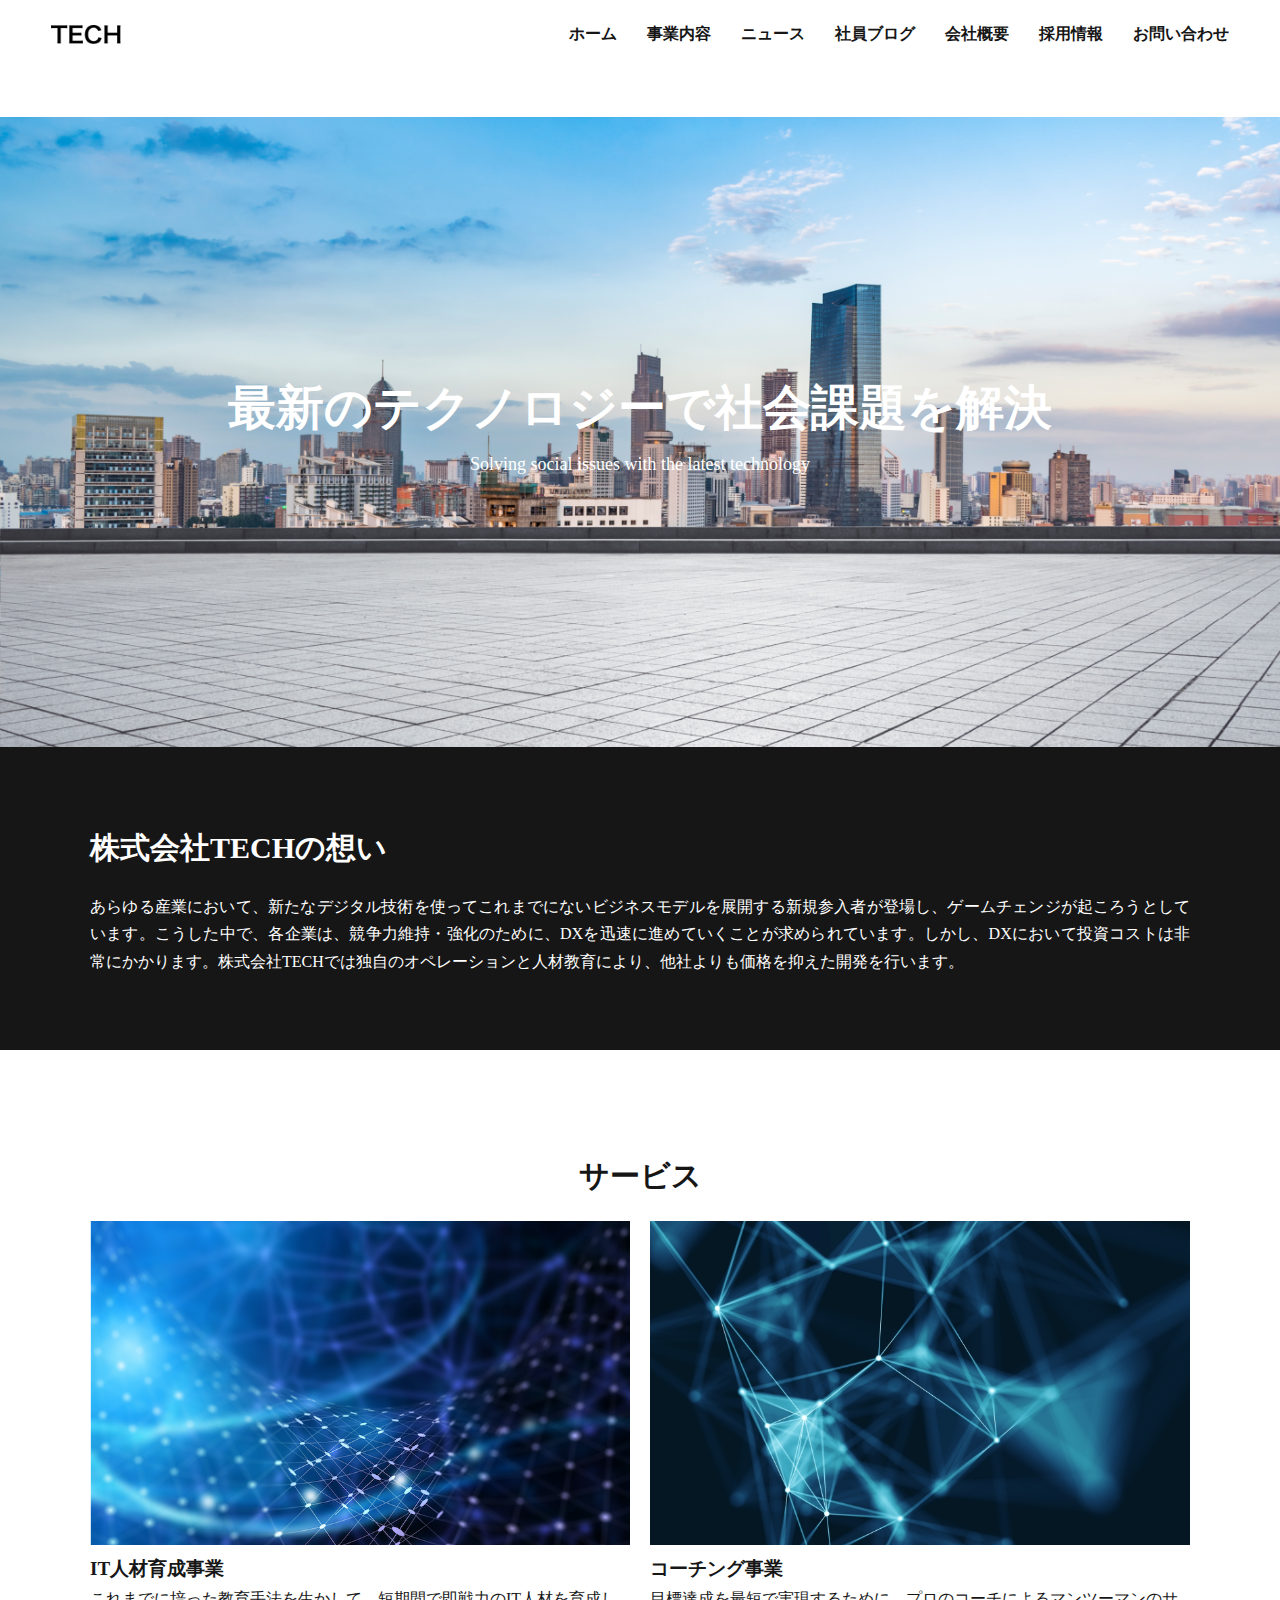
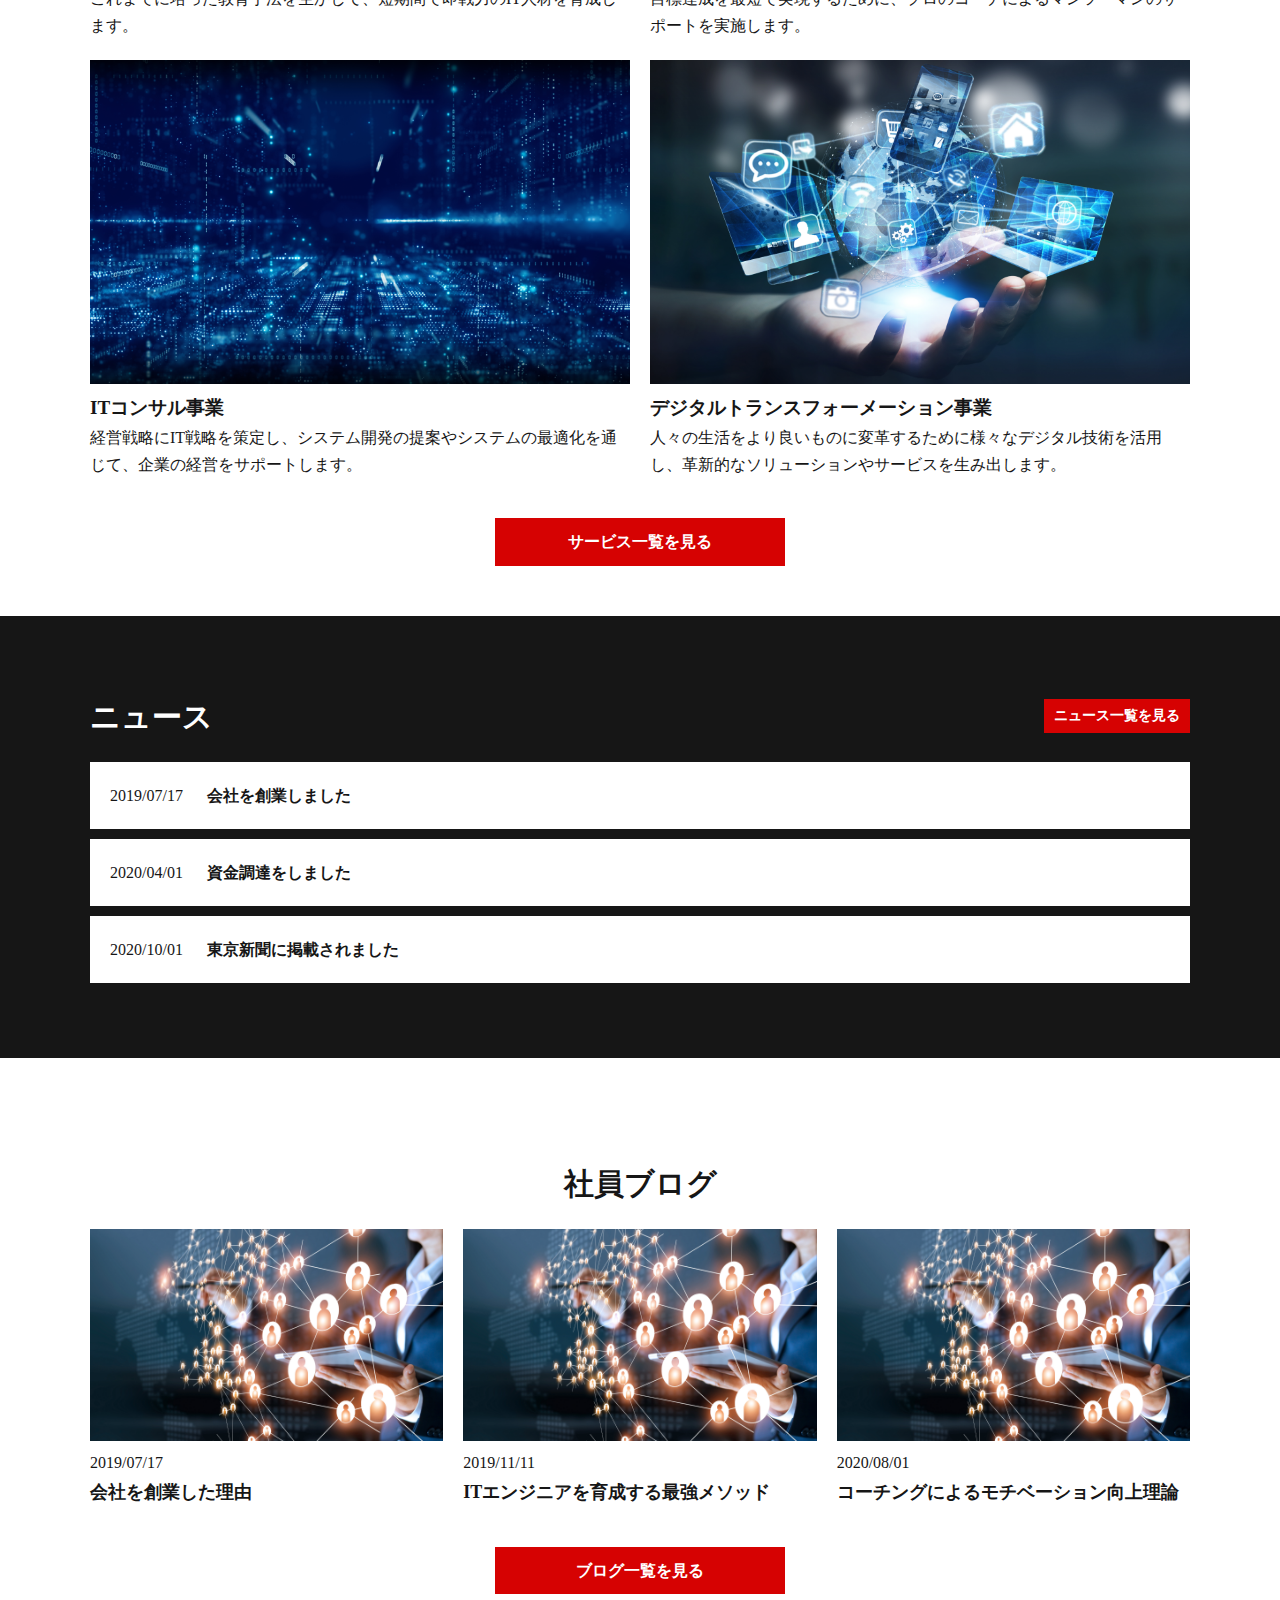
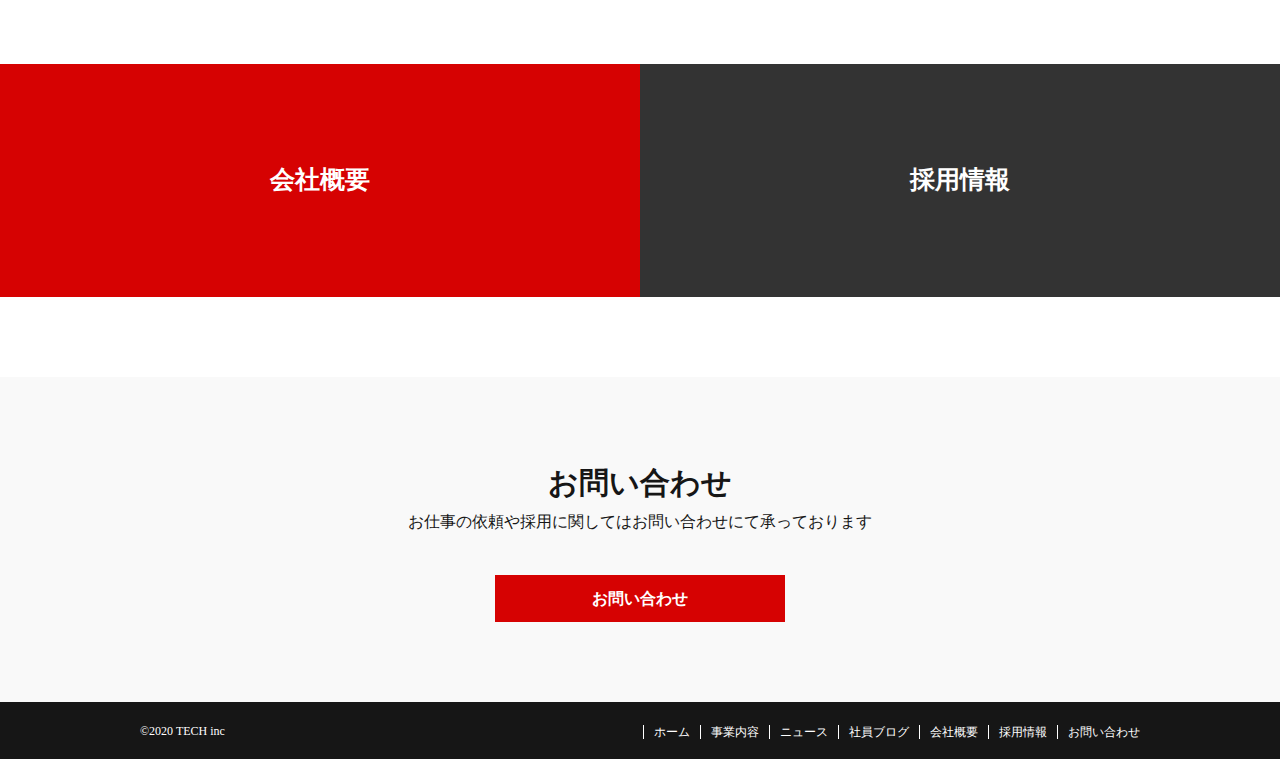
<file: index.html>
<!DOCTYPE html>
<html lang="ja">
<head>
  <meta charset="UTF-8">
  <meta http-equiv="X-UA-Compatible" content="IE=edge">
  <meta name="viewport" content="width=device-width, initial-scale=1.0">
  <title>TECH</title>
  <link rel="stylesheet" href="css/reset.css">
  <link rel="stylesheet" href="css/index.css">
</head>

<body>
  <header class="page-header">

    <a href="index.html"><img  src="img/logo.png" alt=""></a>


<!-- ハンバーガーメニュー -->

    <div class="menu" id="menu">
        <span class="menu__line--top"></span>
        <span class="menu__line--middle"></span>
        <span class="menu__line--bottom"></span>
    </div>

      <nav class="nav" id="nav">
        <ul>
          <li>
            <a href="index.html">ホーム</a>
          </li>

          <li>
            <a href="service.html">事業内容</a>
          </li>

          <li>
            <a href="news.html">ニュース</a>
          </li>

          <li>
            <a href="blog.html">社員ブログ</a>
          </li>

          <li>
            <a href="company.html">会社概要</a>
          </li>

          <li>
            <a href="recruit.html">採用情報</a>
          </li>

          <li>
            <a href="contact.html">お問い合わせ</a>
          </li>
        </ul>
      </nav>
<!-- /ハンバーガーメニュー -->

<!-- PC menu -->
      <nav class="main-nav">
        <ul>
          <li>
            <a href="index.html">ホーム</a>
          </li>

          <li>
            <a href="service.html">事業内容</a>
          </li>

          <li>
            <a href="news.html">ニュース</a>
          </li>

          <li>
            <a href="blog.html">社員ブログ</a>
          </li>

          <li>
            <a href="company.html">会社概要</a>
          </li>

          <li>
            <a href="recruit.html">採用情報</a>
          </li>

          <li>
            <a href="contact.html">お問い合わせ</a>
          </li>
        </ul>
      </nav>
    </header><!-- /header --><!-- PCmenu -->



  <main>
    <div class="wall">
      <div class="wall-txt  wrapper">
        <h1>最新のテクノロジーで社会課題を解決</h1>
        <p>Solving social issues with the latest technology</p>
      </div>
    </div><!-- /big-img -->


    <div class="blackback">
      <div class="comment wrapper">
        <h2>株式会社TECHの想い</h2>
            <p>
              あらゆる産業において、新たなデジタル技術を使ってこれまでにないビジネスモデルを展開する新規参入者が登場し、ゲームチェンジが起ころうとしています。こうした中で、各企業は、競争力維持・強化のために、DXを迅速に進めていくことが求められています。しかし、DXにおいて投資コストは非常にかかります。株式会社TECHでは独自のオペレーションと人材教育により、他社よりも価格を抑えた開発を行います。
            </p>
      </div>
    </div><!-- /blackback -->




    <section class="service wrapper">
      <h2>サービス</h2>

      <div>
        <ul class="service__grid">
          <li>
            <img src="img/service1.png" alt="">
            <h3>IT人材育成事業</h3>
            <p>これまでに培った教育手法を生かして、短期間で即戦力のIT人材を育成します。</p>
          </li>

          <li>
            <img src="img/service2.png" alt="">
            <h3>コーチング事業</h3>
            <p>目標達成を最短で実現するために、プロのコーチによるマンツーマンのサポートを実施します。</p>
          </li>

          <li>
            <img src="img/service3.png" alt="">
            <h3>ITコンサル事業</h3>
            <p>経営戦略にIT戦略を策定し、システム開発の提案やシステムの最適化を通じて、企業の経営をサポートします。</p>
          </li>

          <li>
            <img src="img/service4.png" alt="">
            <h3>デジタルトランスフォーメーション事業</h3>
            <p>人々の生活をより良いものに変革するために様々なデジタル技術を活用し、革新的なソリューションやサービスを生み出します。</p>
          </li>
        </ul>
      </div>

      <a href="service.html" class="btn">サービス一覧を見る</a>

    </section><!-- /service -->



    <section class="news blackback">
      <div class="wrapper">
        <div class="news-flex">
          <h2>ニュース</h2>
          <a href="news.html" class="news-btn">ニュース一覧を見る</a>
        </div>

        <ul class="news-list">

          <a href="#">
            <li>
              2019/07/17 <span>会社を創業しました</span>
            </li>
          </a>

          <a href="">
            <li>
              2020/04/01 <span>資金調達をしました</span>
            </li>
          </a>

          <a href="">
            <li>
              2020/10/01 <span>東京新聞に掲載されました</span>
            </li>
          </a>

        </ul>
      </div>
    </section><!-- /news -->


    <section class="blog wrapper">
      <h2>社員ブログ</h2>

      <div class="blog-grid">

        <div class="blog-grid__item">
          <a href="#">
            <img src="img/blog.png" alt="">
          </a>

          <div class="blog-grid__txt">
            <p>2019/07/17</p>
            <h3>会社を創業した理由</h3>
          </div>
        </div>

        <div class="blog-grid__item">
          <a href="#">
            <img src="img/blog.png" alt="">
          </a>

          <div class="blog-grid__txt">
            <p>2019/11/11</p>
            <h3>ITエンジニアを育成する最強メソッド</h3>
          </div>
        </div>

        <div class="blog-grid__item">
          <a href="#">
            <img src="img/blog.png" alt="">
          </a>

          <div class="blog-grid__txt">
            <p>2020/08/01</p>
            <h3>コーチングによるモチベーション向上理論</h3>
          </div>
        </div>
      </div>

      <a href="blog.html" class="btn">ブログ一覧を見る</a>

    </section><!-- /blog -->


    <section class="overview">
      <a href="company.html" class="overview-company common">
          <h2>会社概要</h2>
      </a>

      <a href="recruit.html" class="overview-recruit common">
        <h2>採用情報</h2>
      </a>

    </section><!-- /overview -->


    <section class="call-to-act">
      <div class="wrapper">
        <h2>お問い合わせ</h2>
        <p>お仕事の依頼や採用に関してはお問い合わせにて承っております</p>
        <a href="contact.html" class="btn">お問い合わせ</a>
      </div>
    </section><!-- call-to-act -->
  </main><!-- /main -->

  <footer>
    <div class="footer-flex">
      <p>&copy;2020 TECH inc</p>

      <nav>
        <ul class="footer-nav">
          <li>
            <a href="index.html" class="border">ホーム</a>
          </li>

          <li>
            <a href="service.html">事業内容</a>
          </li>

          <li>
            <a href="news.html">ニュース</a>
          </li>

          <li>
            <a href="blog.html">社員ブログ</a>
          </li>

          <li>
            <a href="company.html">会社概要</a>
          </li>

          <li>
            <a href="recruit.html">採用情報</a>
          </li>

          <li>
            <a href="contact.html">お問い合わせ</a>
          </li>
        </ul>
      </nav>
    </div>

  </footer><!-- /footer -->

  <script src="js/main.js"></script>
</body>
</html>
</file>
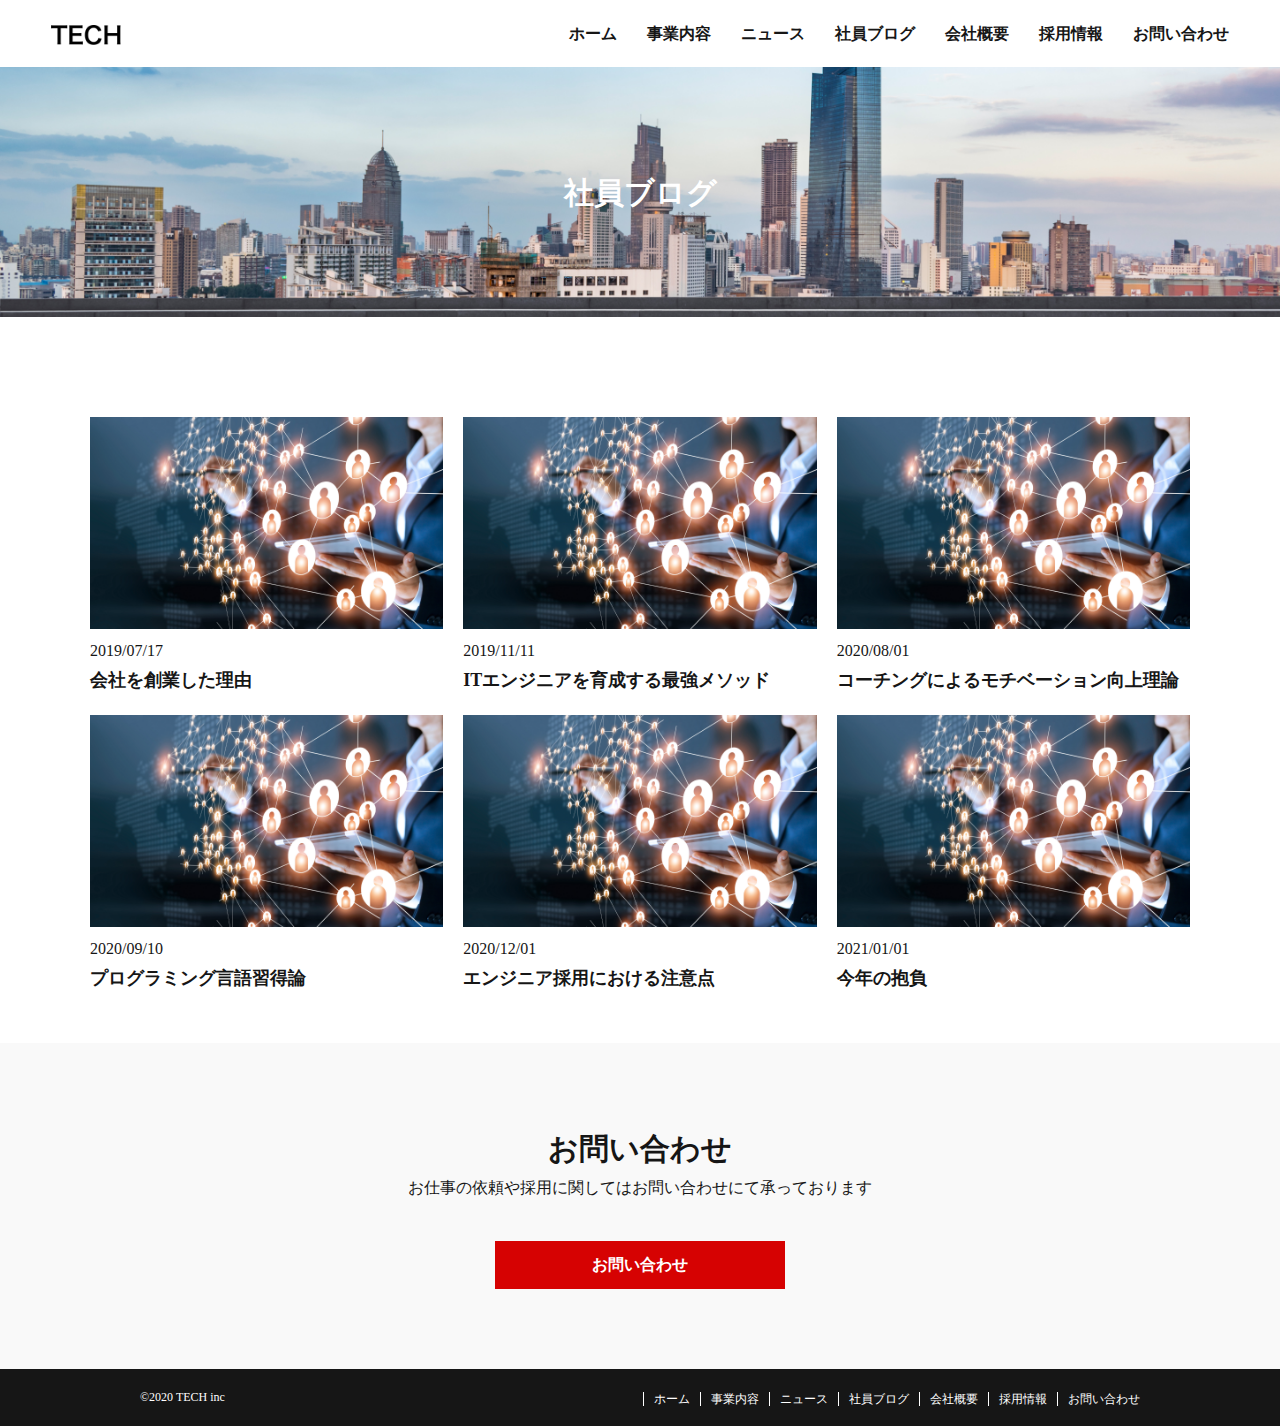
<file: blog.html>
<!DOCTYPE html>
<html lang="ja">
<head>
  <meta charset="UTF-8">
  <meta http-equiv="X-UA-Compatible" content="IE=edge">
  <meta name="viewport" content="width=device-width, initial-scale=1.0">
  <title>blog</title>
  <link rel="stylesheet" href="css/reset.css">
  <link rel="stylesheet" href="css/blog.css">
</head>
<body>
  <header class="page-header">

    <a href="index.html"><img src="img/logo.png" alt=""></a>

    <!-- ハンバーガーメニュー -->

    <div class="menu" id="menu">
      <span class="menu__line--top"></span>
      <span class="menu__line--middle"></span>
      <span class="menu__line--bottom"></span>
    </div>

    <nav class="nav" id="nav">
      <ul>
        <li>
          <a href="index.html">ホーム</a>
        </li>

        <li>
          <a href="service.html">事業内容</a>
        </li>

        <li>
          <a href="news.html">ニュース</a>
        </li>

        <li>
          <a href="blog.html">社員ブログ</a>
        </li>

        <li>
          <a href="company.html">会社概要</a>
        </li>

        <li>
          <a href="recruit.html">採用情報</a>
        </li>

        <li>
          <a href="contact.html">お問い合わせ</a>
        </li>
      </ul>
    </nav>
    <!-- /ハンバーガーメニュー -->

    <nav class="main-nav">
      <ul>
        <li>
          <a href="index.html">ホーム</a>
        </li>

        <li>
          <a href="service.html">事業内容</a>
        </li>

        <li>
          <a href="news.html">ニュース</a>
        </li>

        <li>
          <a href="blog.html">社員ブログ</a>
        </li>

        <li>
          <a href="company.html">会社概要</a>
        </li>

        <li>
          <a href="recruit.html">採用情報</a>
        </li>

        <li>
          <a href="contact.html">お問い合わせ</a>
        </li>
      </ul>
    </nav>

  </header><!-- /header -->

  <div class="scenery">
    <h1 class="page-title">社員ブログ</h1>
  </div>
  <!-- /scenery -->


  <main>

    <section class="blog wrapper">
      <ul class="blog-list">
        <li>
          <a href="#">
            <img src="img/blog.png" alt="">
          </a>
          <p>2019/07/17</p>
          <h3>会社を創業した理由</h3>
        </li>

        <li>
          <a href="#">
            <img src="img/blog.png" alt="">
          </a>
          <p>2019/11/11</p>
          <h3>ITエンジニアを育成する最強メソッド</h3>
        </li>

        <li>
          <a href="#">
            <img src="img/blog.png" alt="">
          </a>
          <p>2020/08/01</p>
          <h3>コーチングによるモチベーション向上理論</h3>
        </li>

        <li>
          <a href="#">
            <img src="img/blog.png" alt="">
          </a>
          <p>2020/09/10</p>
          <h3>プログラミング言語習得論</h3>
        </li>

        <li>
          <a href="#">
            <img src="img/blog.png" alt="">
          </a>
          <p>2020/12/01</p>
          <h3>エンジニア採用における注意点</h3>
        </li>

        <li>
          <a href="#">
            <img src="img/blog.png" alt="">
          </a>
          <p>2021/01/01</p>
          <h3>今年の抱負</h3>
        </li>
      </ul>
    </section><!-- /blog -->


    <section class="call-to-act">
      <div class="wrapper">
        <h2>お問い合わせ</h2>
        <p>お仕事の依頼や採用に関してはお問い合わせにて承っております</p>
        <a href="contact.html" class="btn">お問い合わせ</a>
      </div>
    </section><!-- call-to-act -->
  </main><!-- /main -->


<footer>
  <div class="footer-flex">
    <p>&copy;2020 TECH inc</p>

    <nav>
      <ul class="footer-nav">
        <li>
          <a href="index.html" class="border">ホーム</a>
        </li>

        <li>
          <a href="service.html">事業内容</a>
        </li>

        <li>
          <a href="news.html">ニュース</a>
        </li>

        <li>
          <a href="blog.html">社員ブログ</a>
        </li>

        <li>
          <a href="company.html">会社概要</a>
        </li>

        <li>
          <a href="recruit.html">採用情報</a>
        </li>

        <li>
          <a href="contact.html">お問い合わせ</a>
        </li>
      </ul>
    </nav>
  </div>

</footer><!-- /footer -->

<script src="js/main.js"></script>
</body>
</html>
</file>
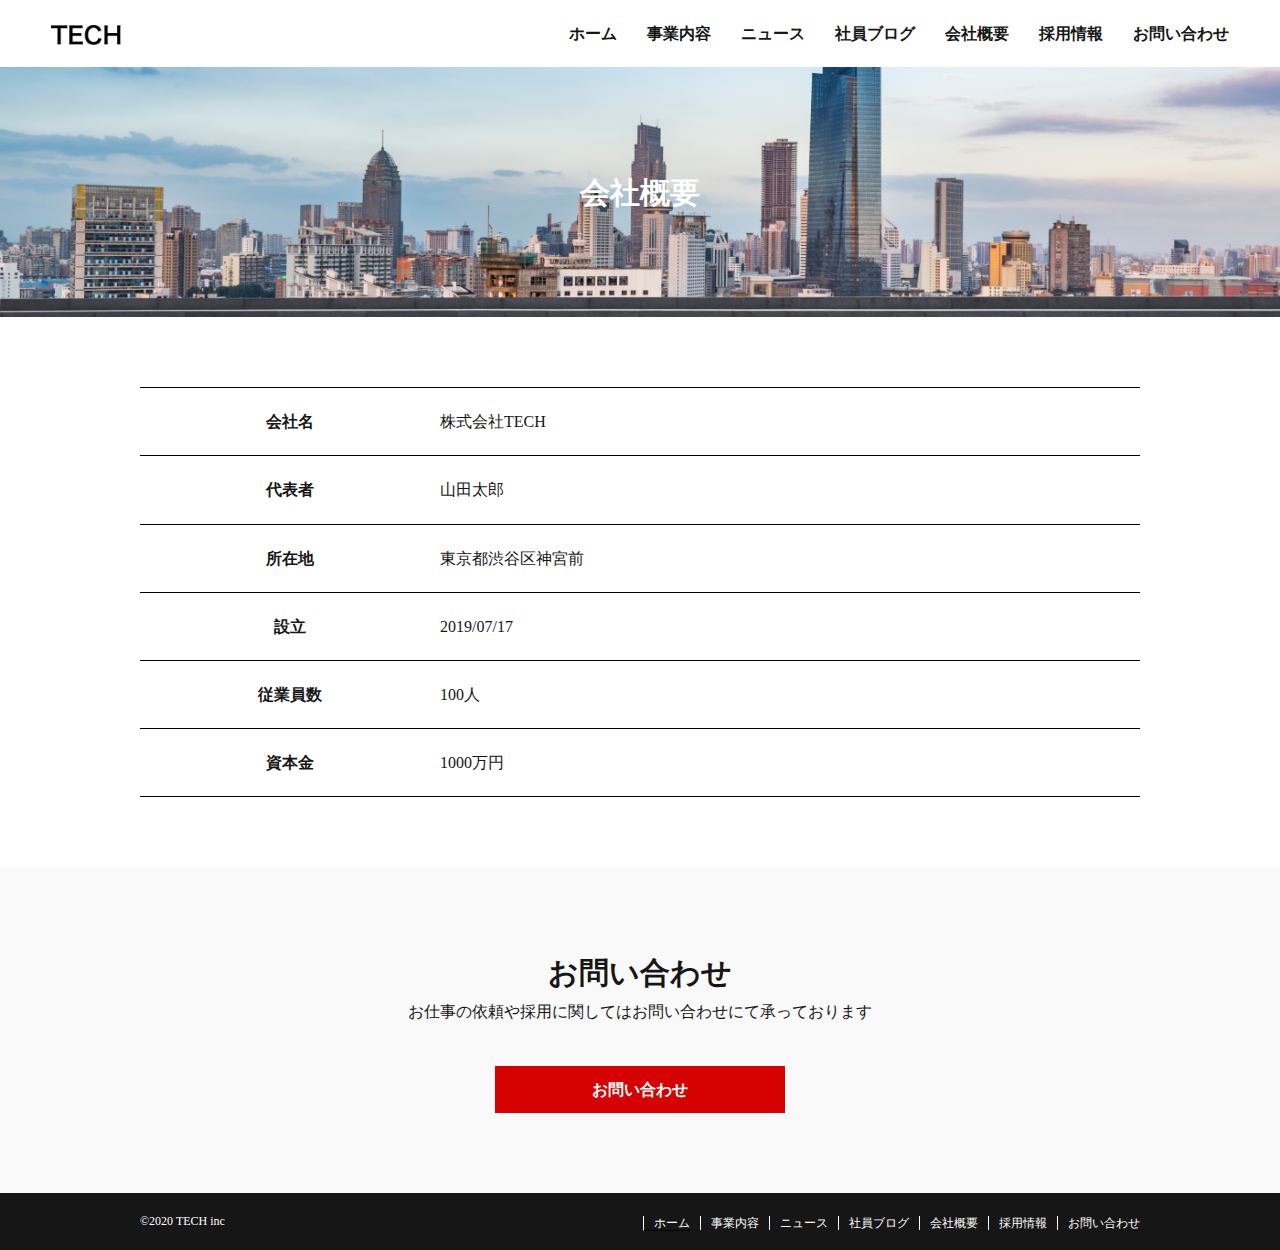
<file: company.html>
<!DOCTYPE html>
<html lang="ja">
<head>
  <meta charset="UTF-8">
  <meta http-equiv="X-UA-Compatible" content="IE=edge">
  <meta name="viewport" content="width=device-width, initial-scale=1.0">
  <title>company</title>
  <link rel="stylesheet" href="css/reset.css">
  <link rel="stylesheet" href="css/company.css">
</head>
<body>
  <header class="page-header">

    <a href="index.html"><img src="img/logo.png" alt=""></a>


    <!-- ハンバーガーメニュー -->

    <div class="menu" id="menu">
      <span class="menu__line--top"></span>
      <span class="menu__line--middle"></span>
      <span class="menu__line--bottom"></span>
    </div>

    <nav class="nav" id="nav">
      <ul>
        <li>
          <a href="index.html">ホーム</a>
        </li>

        <li>
          <a href="service.html">事業内容</a>
        </li>

        <li>
          <a href="news.html">ニュース</a>
        </li>

        <li>
          <a href="blog.html">社員ブログ</a>
        </li>

        <li>
          <a href="company.html">会社概要</a>
        </li>

        <li>
          <a href="recruit.html">採用情報</a>
        </li>

        <li>
          <a href="contact.html">お問い合わせ</a>
        </li>
      </ul>
    </nav>
    <!-- /ハンバーガーメニュー -->

    <nav class="main-nav">
      <ul>
        <li>
          <a href="index.html">ホーム</a>
        </li>

        <li>
          <a href="service.html">事業内容</a>
        </li>

        <li>
          <a href="news.html">ニュース</a>
        </li>

        <li>
          <a href="blog.html">社員ブログ</a>
        </li>

        <li>
          <a href="company.html">会社概要</a>
        </li>

        <li>
          <a href="recruit.html">採用情報</a>
        </li>

        <li>
          <a href="contact.html">お問い合わせ</a>
        </li>
      </ul>
    </nav>

  </header><!-- /header -->

  <div class="scenery">
    <h1 class="page-title">会社概要</h1>
  </div>
  <!-- /scenery -->

  <main>
    <section class="company wrapper">
      <table class="company-table">
        <tr>
          <th>会社名</th>
          <td>株式会社TECH</td>
        </tr>

        <tr>
          <th>代表者</th>
          <td>山田太郎</td>
        </tr>

        <tr>
          <th>所在地</th>
          <td>東京都渋谷区神宮前</td>
        </tr>

        <tr>
          <th>設立</th>
          <td>2019/07/17</td>
        </tr>

        <tr>
          <th>従業員数</th>
          <td>100人</td>
        </tr>

        <tr>
          <th class="border">資本金</th>
          <td class="border">1000万円</td>
        </tr>
      </table>
    </section><!-- /blog -->


    <section class="call-to-act">
      <div class="wrapper">
        <h2>お問い合わせ</h2>
        <p>お仕事の依頼や採用に関してはお問い合わせにて承っております</p>
        <a href="contact.html" class="btn">お問い合わせ</a>
      </div>
    </section><!-- call-to-act -->
  </main><!-- /main -->



  <footer>
    <div class="footer-flex">
      <p>&copy;2020 TECH inc</p>

      <nav>
        <ul class="footer-nav">
          <li>
            <a href="index.html" class="border">ホーム</a>
          </li>

          <li>
            <a href="service.html">事業内容</a>
          </li>

          <li>
            <a href="news.html">ニュース</a>
          </li>

          <li>
            <a href="blog.html">社員ブログ</a>
          </li>

          <li>
            <a href="company.html">会社概要</a>
          </li>

          <li>
            <a href="recruit.html">採用情報</a>
          </li>

          <li>
            <a href="contact.html">お問い合わせ</a>
          </li>
        </ul>
      </nav>
    </div>
  </footer><!-- /footer -->

<script src="js/main.js"></script>
</body>
</html>
</file>
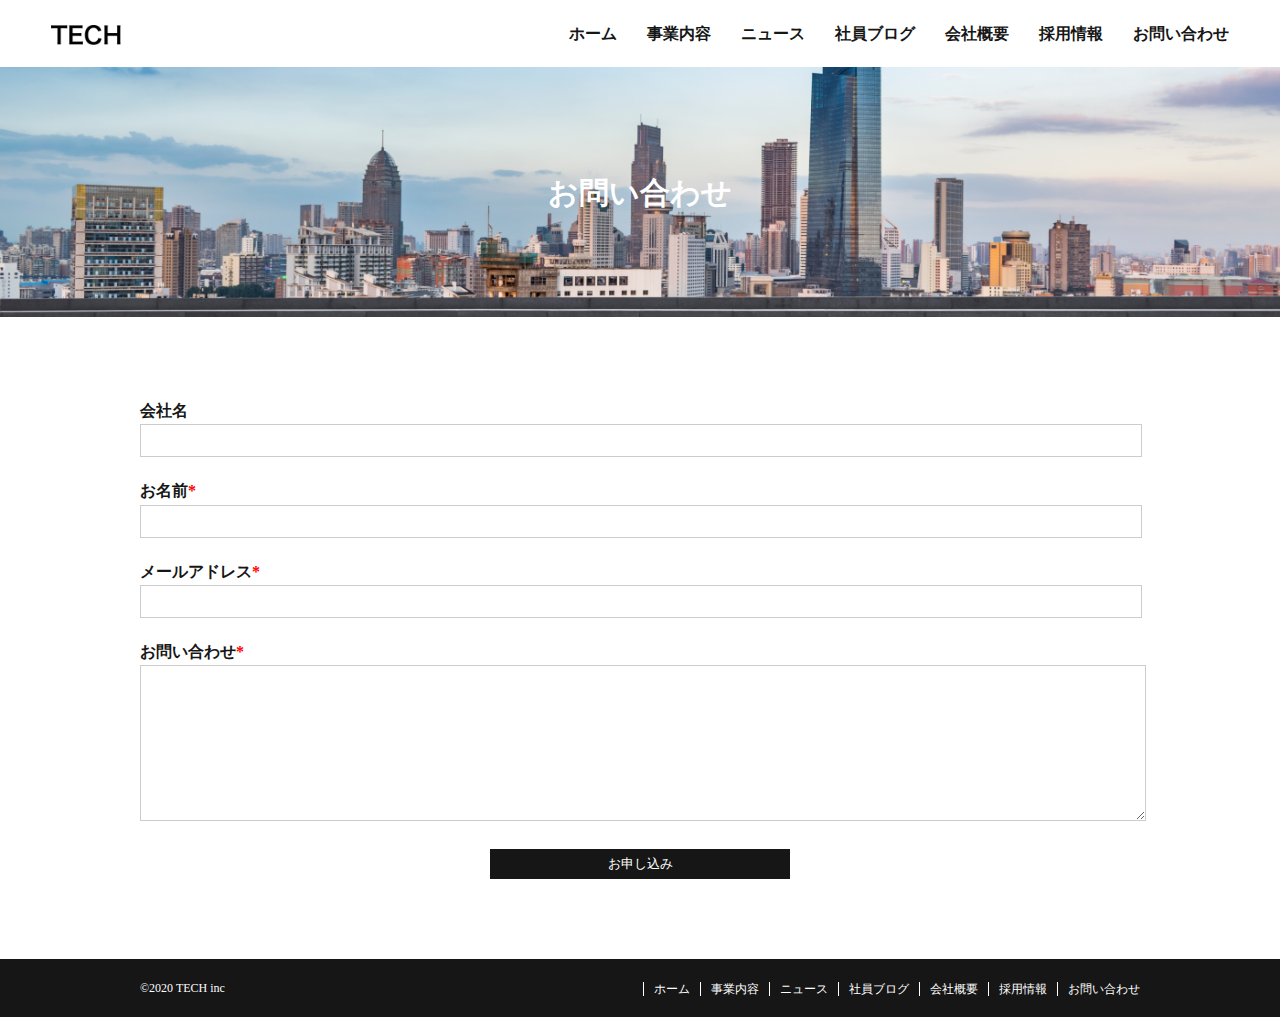
<file: contact.html>
<!DOCTYPE html>
<html lang="ja">
<head>
  <meta charset="UTF-8">
  <meta http-equiv="X-UA-Compatible" content="IE=edge">
  <meta name="viewport" content="width=device-width, initial-scale=1.0">
  <title>contact</title>
  <link rel="stylesheet" href="css/reset.css">
  <link rel="stylesheet" href="css/contact.css">
</head>
<body>
  <header class="page-header">

    <a href="index.html"><img src="img/logo.png" alt=""></a>


    <!-- ハンバーガーメニュー -->

    <div class="menu" id="menu">
      <span class="menu__line--top"></span>
      <span class="menu__line--middle"></span>
      <span class="menu__line--bottom"></span>
    </div>

    <nav class="nav" id="nav">
      <ul>
        <li>
          <a href="index.html">ホーム</a>
        </li>

        <li>
          <a href="service.html">事業内容</a>
        </li>

        <li>
          <a href="news.html">ニュース</a>
        </li>

        <li>
          <a href="blog.html">社員ブログ</a>
        </li>

        <li>
          <a href="company.html">会社概要</a>
        </li>

        <li>
          <a href="recruit.html">採用情報</a>
        </li>

        <li>
          <a href="contact.html">お問い合わせ</a>
        </li>
      </ul>
    </nav>
    <!-- /ハンバーガーメニュー -->

    <nav class="main-nav">
      <ul>
        <li>
          <a href="index.html">ホーム</a>
        </li>

        <li>
          <a href="service.html">事業内容</a>
        </li>

        <li>
          <a href="news.html">ニュース</a>
        </li>

        <li>
          <a href="blog.html">社員ブログ</a>
        </li>

        <li>
          <a href="company.html">会社概要</a>
        </li>

        <li>
          <a href="recruit.html">採用情報</a>
        </li>

        <li>
          <a href="contact.html">お問い合わせ</a>
        </li>
      </ul>
    </nav>

  </header><!-- /header -->

  <div class="scenery">
    <h1 class="page-title">お問い合わせ</h1>
  </div>
  <!-- /scenery -->

  <div class="contact">
    <form name="mayform" class="form-content" id="form-content">
      <p>
        <label>会社名<br>
          <input type="text" name="company" id="company">
        </label>
      </p>

      <p>
        <label><span>お名前</span><br>
          <input type="text" name="realname" required>
        </label>
      </p>

      <p>
        <label><span>メールアドレス</span><br>
          <input type="email" name="mail" required>
        </label>
      </p>

      <p>
        <label><span>お問い合わせ</span><br>
          <textarea name="message" id=""></textarea>
        </label>
      </p>
      <div class="act">
        <input type="submit" value="お申し込み"  onclick="chechText()">
      </div>
    </form>
  </div><!-- /contact -->


  <footer>
    <div class="footer-flex">
      <p>&copy;2020 TECH inc</p>

      <nav>
        <ul class="footer-nav">
          <li>
            <a href="index.html" class="border">ホーム</a>
          </li>

          <li>
            <a href="service.html">事業内容</a>
          </li>

          <li>
            <a href="news.html">ニュース</a>
          </li>

          <li>
            <a href="blog.html">社員ブログ</a>
          </li>

          <li>
            <a href="company.html">会社概要</a>
          </li>

          <li>
            <a href="recruit.html">採用情報</a>
          </li>

          <li>
            <a href="contact.html">お問い合わせ</a>
          </li>
        </ul>
      </nav>
    </div>

  </footer><!-- /footer -->

  <script src="js/main.js"></script>

</body>
</html>
</file>
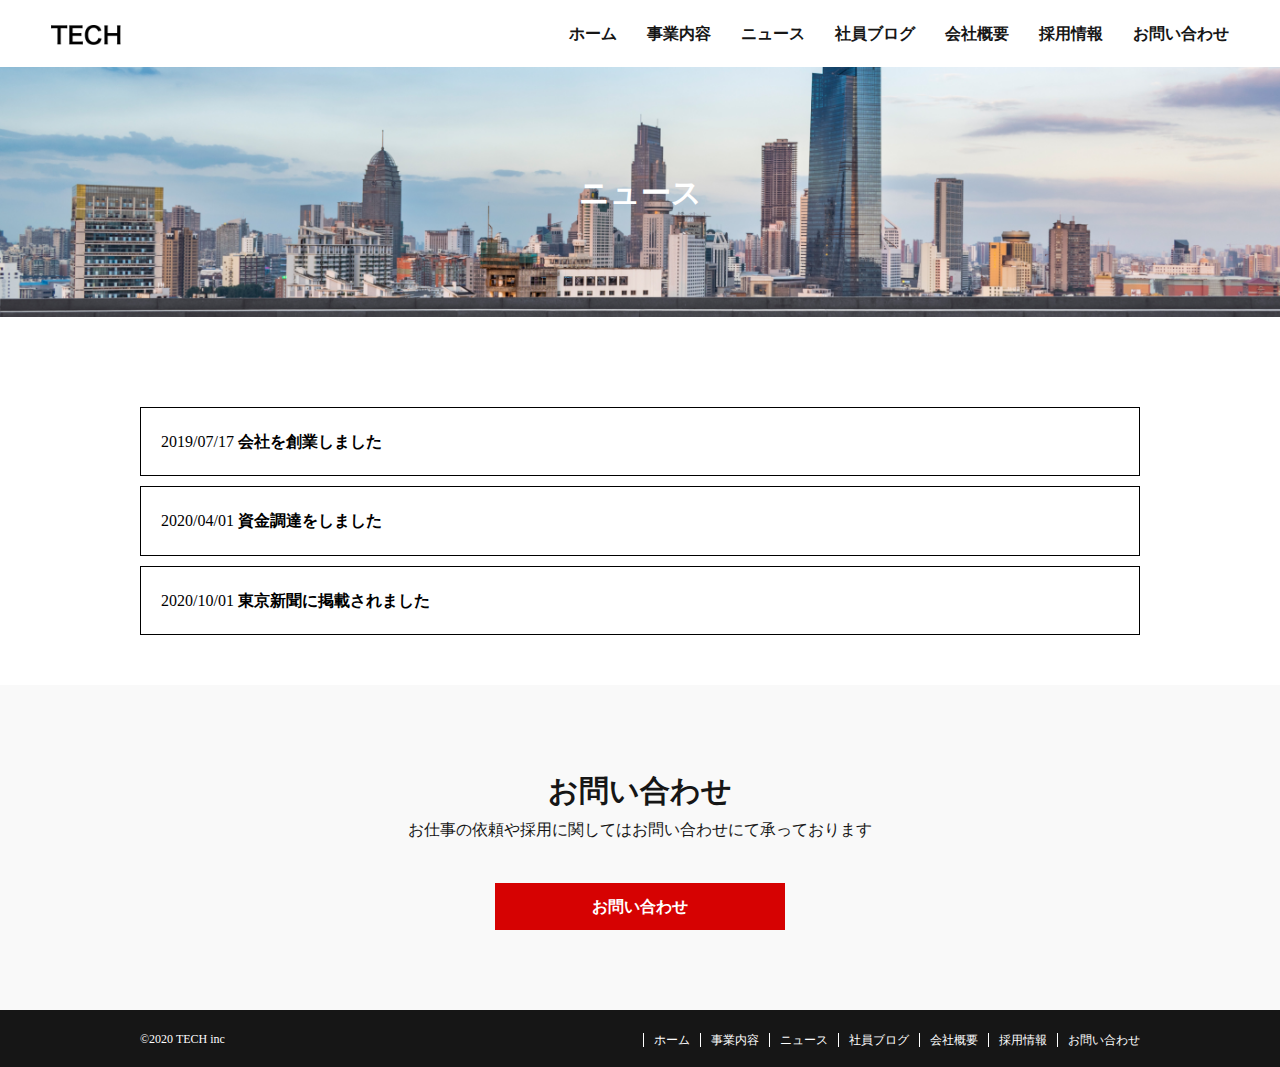
<file: news.html>
<!DOCTYPE html>
<html lang="ja">
<head>
  <meta charset="UTF-8">
  <meta http-equiv="X-UA-Compatible" content="IE=edge">
  <meta name="viewport" content="width=device-width, initial-scale=1.0">
  <title>news</title>
  <link rel="stylesheet" href="css/reset.css">
  <link rel="stylesheet" href="css/news.css">
</head>

<body>
  <header class="page-header">

    <a href="index.html"><img src="img/logo.png" alt=""></a>


    <!-- ハンバーガーメニュー -->

    <div class="menu" id="menu">
      <span class="menu__line--top"></span>
      <span class="menu__line--middle"></span>
      <span class="menu__line--bottom"></span>
    </div>

    <nav class="nav" id="nav">
      <ul>
        <li>
          <a href="index.html">ホーム</a>
        </li>

        <li>
          <a href="service.html">事業内容</a>
        </li>

        <li>
          <a href="news.html">ニュース</a>
        </li>

        <li>
          <a href="blog.html">社員ブログ</a>
        </li>

        <li>
          <a href="company.html">会社概要</a>
        </li>

        <li>
          <a href="recruit.html">採用情報</a>
        </li>

        <li>
          <a href="contact.html">お問い合わせ</a>
        </li>
      </ul>
    </nav>
    <!-- /ハンバーガーメニュー -->

    <nav class="main-nav">
      <ul>
        <li>
          <a href="index.html">ホーム</a>
        </li>

        <li>
          <a href="service.html">事業内容</a>
        </li>

        <li>
          <a href="news.html">ニュース</a>
        </li>

        <li>
          <a href="blog.html">社員ブログ</a>
        </li>

        <li>
          <a href="company.html">会社概要</a>
        </li>

        <li>
          <a href="recruit.html">採用情報</a>
        </li>

        <li>
          <a href="contact.html">お問い合わせ</a>
        </li>
      </ul>
    </nav>

  </header><!-- /header -->

  <div class="scenery">
    <h1 class="page-title">ニュース</h1>
  </div>
  <!-- /scenery -->

  <main>
    <section class="news">
      <div class="wrapper">
        <ul class="news-list">
          <a href="">
            <li>
              2019/07/17 <span>会社を創業しました</span>
            </li>
          </a>

          <a href="">
            <li>
              2020/04/01 <span>資金調達をしました</span>
            </li>
          </a>

          <a href="">
            <li>
              2020/10/01 <span>東京新聞に掲載されました</span>
            </li>
          </a>
        </ul>
      </div>
    </section><!-- /news -->


    <section class="call-to-act">
      <div class="wrapper">
        <h2>お問い合わせ</h2>
        <p>お仕事の依頼や採用に関してはお問い合わせにて承っております</p>
        <a href="contact.html" class="btn">お問い合わせ</a>
      </div>
    </section><!-- call-to-act -->
  </main><!-- /main -->



  <footer>
    <div class="footer-flex">
      <p>&copy;2020 TECH inc</p>

      <nav>
        <ul class="footer-nav">
          <li>
            <a href="index.html" class="border">ホーム</a>
          </li>

          <li>
            <a href="service.html">事業内容</a>
          </li>

          <li>
            <a href="news.html">ニュース</a>
          </li>

          <li>
            <a href="blog.html">社員ブログ</a>
          </li>

          <li>
            <a href="company.html">会社概要</a>
          </li>

          <li>
            <a href="recruit.html">採用情報</a>
          </li>

          <li>
            <a href="contact.html">お問い合わせ</a>
          </li>
        </ul>
      </nav>
    </div>

  </footer><!-- /footer -->

  <script src="js/main.js"></script>
</body>
</html>
</file>
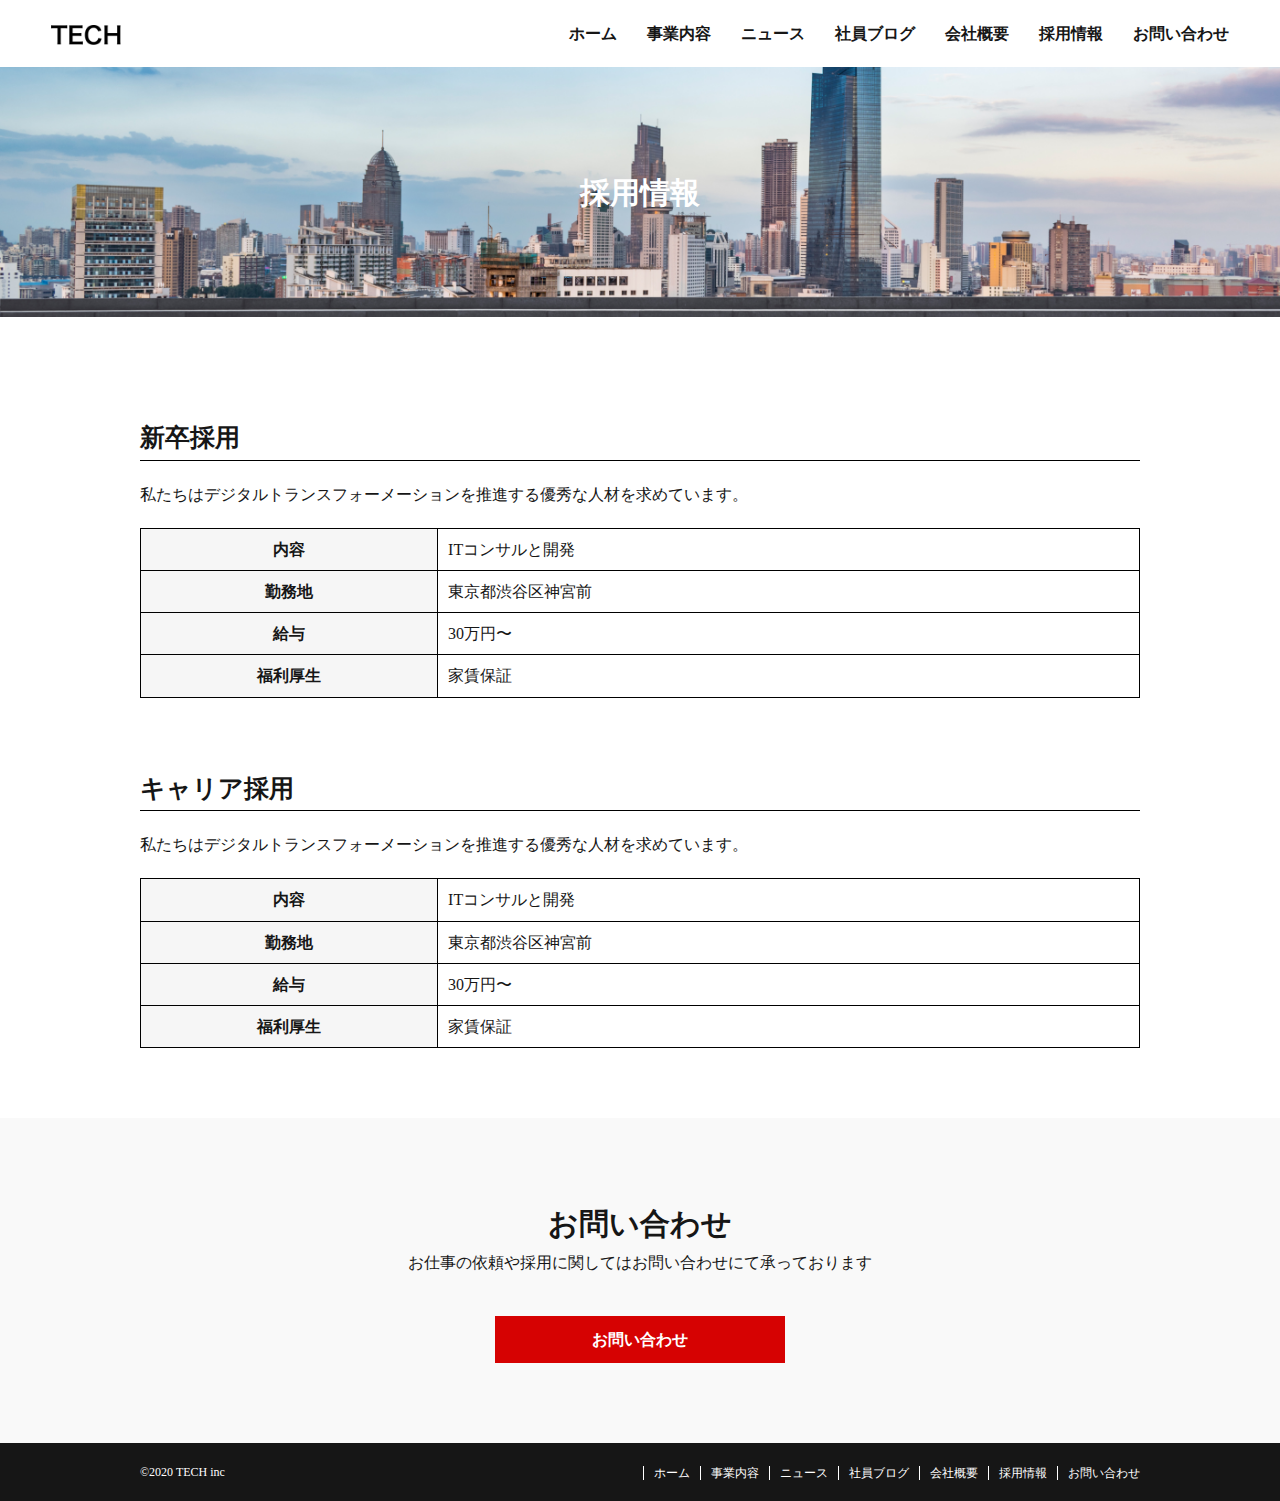
<file: recruit.html>
<!DOCTYPE html>
<html lang="ja">
<head>
  <meta charset="UTF-8">
  <meta http-equiv="X-UA-Compatible" content="IE=edge">
  <meta name="viewport" content="width=device-width, initial-scale=1.0">
  <title>recruit</title>
  <link rel="stylesheet" href="css/reset.css">
  <link rel="stylesheet" href="css/recruit.css">
</head>
<body>
  <header class="page-header">

    <a href="index.html"><img src="img/logo.png" alt=""></a>


    <!-- ハンバーガーメニュー -->

    <div class="menu" id="menu">
      <span class="menu__line--top"></span>
      <span class="menu__line--middle"></span>
      <span class="menu__line--bottom"></span>
    </div>

    <nav class="nav" id="nav">
      <ul>
        <li>
          <a href="index.html">ホーム</a>
        </li>

        <li>
          <a href="service.html">事業内容</a>
        </li>

        <li>
          <a href="news.html">ニュース</a>
        </li>

        <li>
          <a href="blog.html">社員ブログ</a>
        </li>

        <li>
          <a href="company.html">会社概要</a>
        </li>

        <li>
          <a href="recruit.html">採用情報</a>
        </li>

        <li>
          <a href="contact.html">お問い合わせ</a>
        </li>
      </ul>
    </nav>
    <!-- /ハンバーガーメニュー -->

    <nav class="main-nav">
      <ul>
        <li>
          <a href="index.html">ホーム</a>
        </li>

        <li>
          <a href="service.html">事業内容</a>
        </li>

        <li>
          <a href="news.html">ニュース</a>
        </li>

        <li>
          <a href="blog.html">社員ブログ</a>
        </li>

        <li>
          <a href="company.html">会社概要</a>
        </li>

        <li>
          <a href="recruit.html">採用情報</a>
        </li>

        <li>
          <a href="contact.html">お問い合わせ</a>
        </li>
      </ul>
    </nav>

  </header><!-- /header -->

  <div class="scenery">
    <h1 class="page-title">採用情報</h1>
  </div>
  <!-- /scenery -->


  <main>
    <section class="recruit wrapper">

      <div class="recruit-item">
        <h2 class="section-title">新卒採用</h2>
        <p>私たちはデジタルトランスフォーメーションを推進する優秀な人材を求めています。</p>

        <table class="recruit-table">
          <tr>
            <th>内容</th>
            <td>ITコンサルと開発</td>
          </tr>

          <tr>
            <th>勤務地</th>
            <td>東京都渋谷区神宮前</td>
          </tr>

          <tr>
            <th>給与</th>
            <td>30万円〜</td>
          </tr>

          <tr>
            <th>福利厚生</th>
            <td>家賃保証</td>
          </tr>
        </table>
      </div>


      <div class="recruit-item">
        <h2 class="section-title">キャリア採用</h2>
        <p>私たちはデジタルトランスフォーメーションを推進する優秀な人材を求めています。</p>

        <table class="recruit-table">
          <tr>
            <th>内容</th>
            <td>ITコンサルと開発</td>
          </tr>

          <tr>
            <th>勤務地</th>
            <td>東京都渋谷区神宮前</td>
          </tr>

          <tr>
            <th>給与</th>
            <td>30万円〜</td>
          </tr>

          <tr>
            <th>福利厚生</th>
            <td>家賃保証</td>
          </tr>
        </table>
      </div>

    </section><!-- recruit -->

    <section class="call-to-act">
      <div class="wrapper">
        <h2>お問い合わせ</h2>
        <p>お仕事の依頼や採用に関してはお問い合わせにて承っております</p>
        <a href="contact.html" class="btn">お問い合わせ</a>
      </div>
    </section><!-- call-to-act -->
  </main><!-- /main -->

  <footer>
    <div class="footer-flex">
      <p>&copy;2020 TECH inc</p>

      <nav>
        <ul class="footer-nav">
          <li>
            <a href="index.html" class="border">ホーム</a>
          </li>

          <li>
            <a href="service.html">事業内容</a>
          </li>

          <li>
            <a href="news.html">ニュース</a>
          </li>

          <li>
            <a href="blog.html">社員ブログ</a>
          </li>

          <li>
            <a href="company.html">会社概要</a>
          </li>

          <li>
            <a href="recruit.html">採用情報</a>
          </li>

          <li>
            <a href="contact.html">お問い合わせ</a>
          </li>
        </ul>
      </nav>
    </div>

  </footer><!-- /footer -->

  <script src="js/main.js"></script>

</body>
</html>
</file>
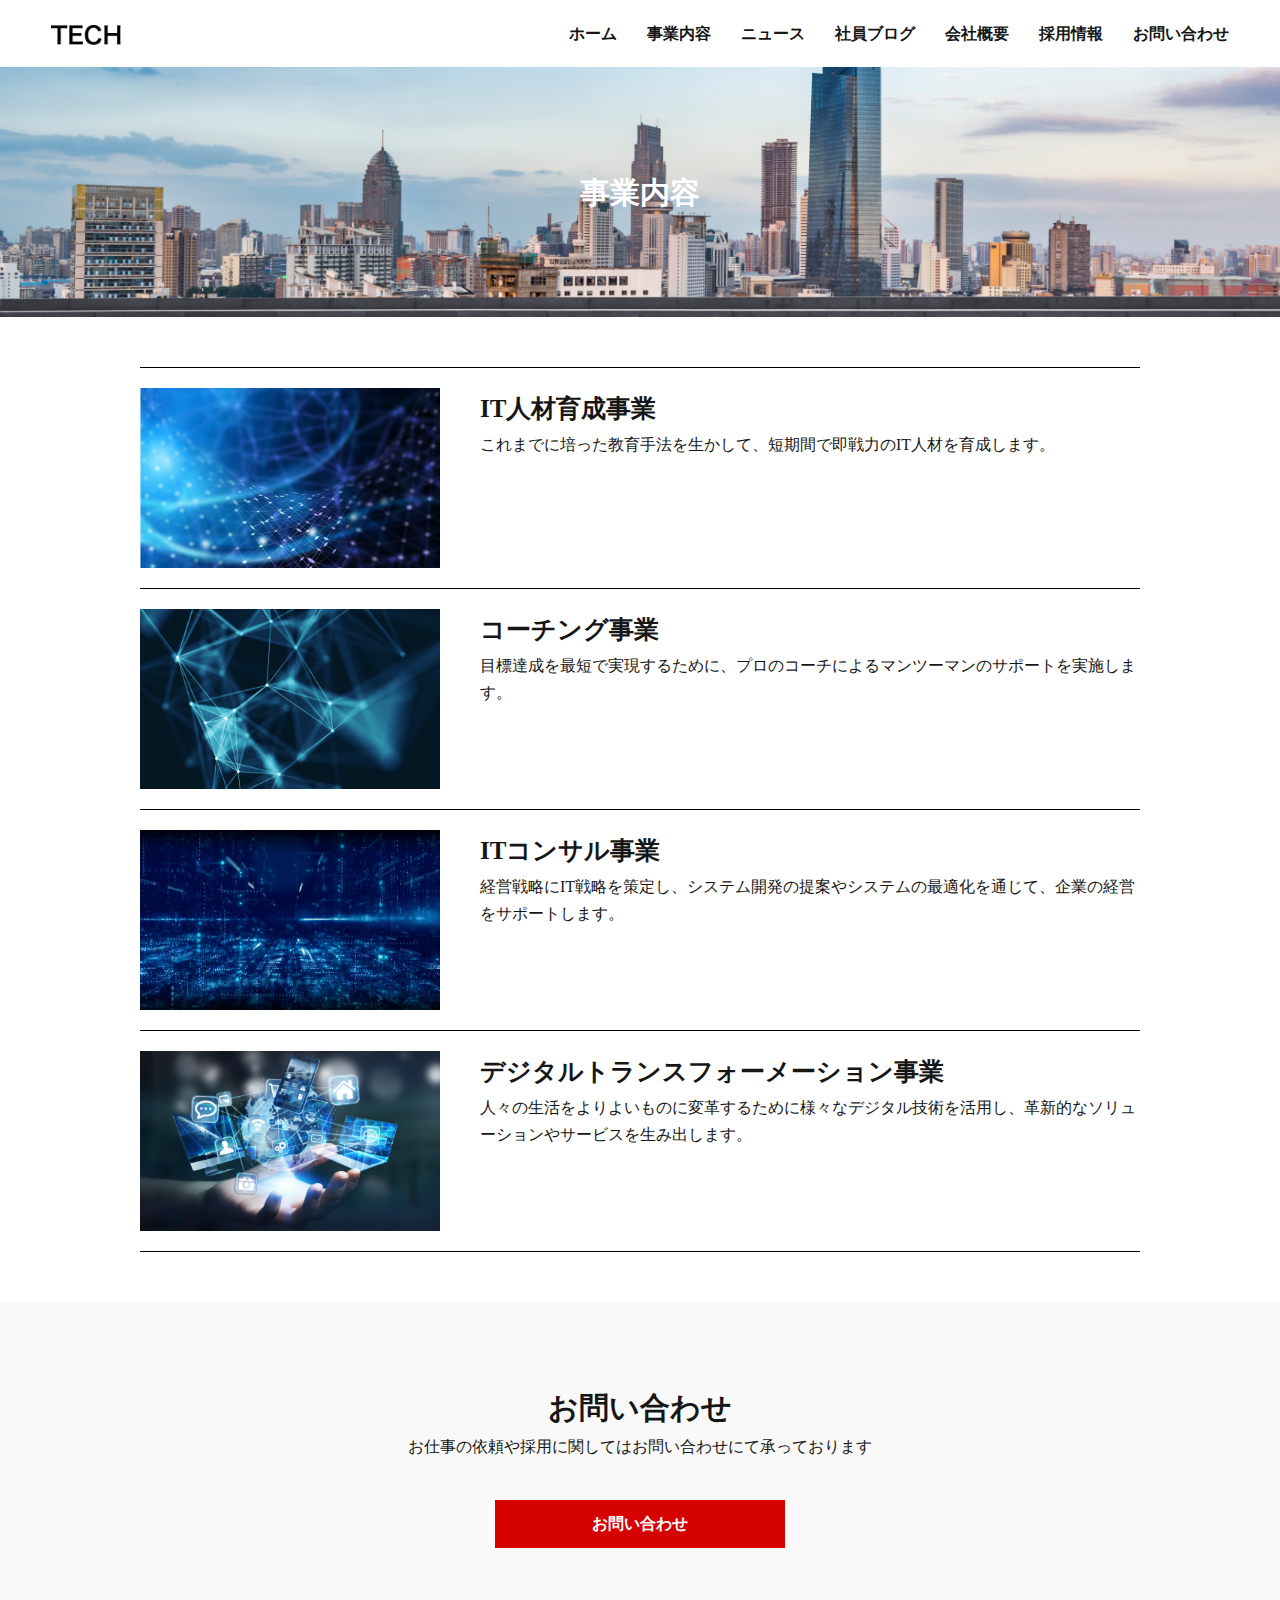
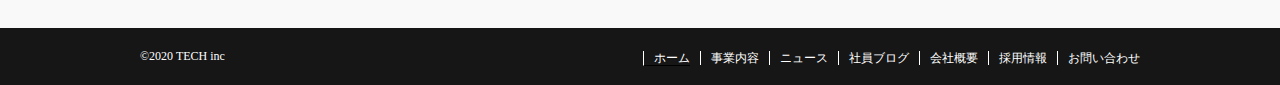
<file: service.html>
<!DOCTYPE html>
<html lang="ja">
<head>
  <meta charset="UTF-8">
  <meta http-equiv="X-UA-Compatible" content="IE=edge">
  <meta name="viewport" content="width=device-width, initial-scale=1.0">
  <title>service</title>
  <link rel="stylesheet" href="css/reset.css">
  <link rel="stylesheet" href="css/service.css">
</head>

<body>
  <header class="page-header">

    <a href="index.html"><img src="img/logo.png" alt=""></a>

    <!-- ハンバーガーメニュー -->

    <div class="menu" id="menu">
      <span class="menu__line--top"></span>
      <span class="menu__line--middle"></span>
      <span class="menu__line--bottom"></span>
    </div>

    <nav class="nav" id="nav">
      <ul>
        <li>
          <a href="index.html">ホーム</a>
        </li>

        <li>
          <a href="service.html">事業内容</a>
        </li>

        <li>
          <a href="news.html">ニュース</a>
        </li>

        <li>
          <a href="blog.html">社員ブログ</a>
        </li>

        <li>
          <a href="company.html">会社概要</a>
        </li>

        <li>
          <a href="recruit.html">採用情報</a>
        </li>

        <li>
          <a href="contact.html">お問い合わせ</a>
        </li>
      </ul>
    </nav>
    <!-- /ハンバーガーメニュー -->

    <nav class="main-nav">
      <ul>
        <li>
          <a href="index.html">ホーム</a>
        </li>

        <li>
          <a href="service.html">事業内容</a>
        </li>

        <li>
          <a href="news.html">ニュース</a>
        </li>

        <li>
          <a href="blog.html">社員ブログ</a>
        </li>

        <li>
          <a href="company.html">会社概要</a>
        </li>

        <li>
          <a href="recruit.html">採用情報</a>
        </li>

        <li>
          <a href="contact.html">お問い合わせ</a>
        </li>
      </ul>
    </nav>

  </header><!-- /header -->

  <div class="scenery">
    <h1 class="page-title">事業内容</h1>
  </div>
  <!-- /scenery -->


  <main>
    <section class="service-content wrapper">
      <div class="content-item">
        <img src="img/service1.png" alt="">
        <div class="content-txt">
          <h2>IT人材育成事業</h2>
          <p>これまでに培った教育手法を生かして、短期間で即戦力のIT人材を育成します。</p>
        </div>
      </div>

      <div class="content-item">
        <img src="img/service2.png" alt="">
        <div class="content-txt">
          <h2>コーチング事業</h2>
          <p>目標達成を最短で実現するために、プロのコーチによるマンツーマンのサポートを実施します。</p>
        </div>
      </div>

      <div class="content-item">
        <img src="img/service3.png" alt="">
        <div class="content-txt">
          <h2>ITコンサル事業</h2>
          <p>経営戦略にIT戦略を策定し、システム開発の提案やシステムの最適化を通じて、企業の経営をサポートします。</p>
        </div>
      </div>

      <div class="content-item border">
        <img src="img/service4.png" alt="">
        <div class="content-txt">
          <h2>デジタルトランスフォーメーション事業</h2>
          <p>人々の生活をよりよいものに変革するために様々なデジタル技術を活用し、革新的なソリューションやサービスを生み出します。</p>
        </div>
      </div>

    </section><!-- /service section -->


    <section class="call-to-act">
      <div class="wrapper">
        <h2>お問い合わせ</h2>
        <p>お仕事の依頼や採用に関してはお問い合わせにて承っております</p>
        <a href="contact.html" class="btn">お問い合わせ</a>
      </div>
    </section><!-- call-to-act -->
  </main><!-- /main -->



  <footer>
    <div class="footer-flex">
      <p>&copy;2020 TECH inc</p>

      <nav>
        <ul class="footer-nav">
          <li>
            <a href="index.html" class="border">ホーム</a>
          </li>

          <li>
            <a href="service.html">事業内容</a>
          </li>

          <li>
            <a href="news.html">ニュース</a>
          </li>

          <li>
            <a href="blog.html">社員ブログ</a>
          </li>

          <li>
            <a href="company.html">会社概要</a>
          </li>

          <li>
            <a href="recruit.html">採用情報</a>
          </li>

          <li>
            <a href="contact.html">お問い合わせ</a>
          </li>
        </ul>
      </nav>
    </div>

  </footer><!-- /footer -->


  <script src="js/main.js"></script>
</body>
</html>
</file>
<file: css/index.css>
@charset "utf-8";


/* 共通 */

body {
  line-height: 1.7;
  color: rgb(22, 22, 22);
}

img {
  max-width: 100%;
}

a:hover {
  opacity: 0.6;
  transition: 0.8s;
}

a {
  text-decoration: none;
}

.wrapper {
  max-width: 1100px;
  margin: 50px auto;
  padding: 0 6%;
}

li {
  list-style: none;
}

.btn {
  display: block;
  width: 270px;
  background: rgb(214, 2, 2);
  padding: 10px;
  margin: 40px auto;
  color: #fff;
  text-decoration: none;
  text-align: center;
  font-weight: bold;
}

.nav {
  display: none;
}

/* header   */

.page-header {
  display: flex;
  position: sticky;
  top: 0;
  justify-content: space-between;
  width: 100%;
  padding: 20px 0;
  align-items: center;
  background: #fff;
}


.page-header > a {
  padding: 0 4%;
  width: 70px;
  height: 18px;
  vertical-align: middle;
}

.main-nav {
  padding: 0 4%;
}

.main-nav ul {
  display: flex;
}


.main-nav ul li {
  margin-left: 30px;
  font-weight: bold;
}

.main-nav ul li a {
  color:rgb(22, 22, 22);
}





/* main */

.wall {
  background: url(../img/mv.png);
  background-repeat: no-repeat;
  background-size: cover;
  background-position: 50% 60%;
  height: 630px;
}

.wall-txt {
  text-align: center;
}

.wall-txt h1 {
  font-size: 3rem;
  font-weight: bold;
  color: #fff;
}

.wall-txt p {
  font-size: 18px;
  color: #fff;
}

.wall-txt {
  padding-top: 250px;
}





/* comment */

.blackback {
  background:rgb(22, 22, 22);
  padding: 25px 0;
  margin-bottom: 100px;
}


.comment h2 {
  color: #fff;
  font-size: 30px;
}


.comment p {
  color: #fff;
  margin-top: 20px;
  text-align: justify;
}




/* service */

.service h2 {
  font-size: 30px;
  text-align: center;
  margin-bottom: 20px;
}

.service h3 {
  font-size: 19px;
}

.service__grid {
  display: grid;
  grid-template-columns: 1fr 1fr;
  gap: 20px;
}





/* news */

.news-flex {
  display: flex;
  justify-content: space-between;
  align-items: center;
  margin-bottom: 20px;
}

.news-btn {
  background: rgb(214, 2, 2);
  color: #fff;
  padding: 5px 10px;
  font-weight: bold;
  font-size: 14px;
}

.news-flex h2 {
  font-size: 30px;
  color: #fff;
}

.news-list li {
  background: #fff;
  padding: 20px 20px;
  margin-bottom: 10px;
}

.news-list a {
  color:rgb(22, 22, 22);
}

.news-list a li:hover {
  background: rgb(175, 175, 175);
  transition: 0.8s;
}

.news-list a span {
  font-weight: bold;
  padding-left: 20px;
}



/* blog */

.blog h2 {
  font-size: 30px;
  text-align: center;
  margin-bottom: 20px;
}

.blog-grid {
  display: grid;
  grid-template-columns: 1fr 1fr 1fr;
  gap: 20px;
}

.blog-grid__txt h3 {
  font-size: 18px;
}


/* overview */

.overview {
  display: flex;
  padding-top: 20px;
  margin-bottom: 80px;
}

.common {
  width: 50%;
  padding: 95px 0;
  text-align: center;
  color: #fff;
  font-size: 25px;
}
.overview-company {
  background:rgb(214, 2, 2);
}

.overview-recruit {
  background:rgb(51, 51, 51);
}



/* call-to-act */

.call-to-act {
  text-align: center;
  background: rgba(236, 236, 236, 0.295);
  padding: 30px 0;
}

.call-to-act h2 {
  font-size: 30px;
}



/* footer */

footer {
  background:rgb(22, 22, 22);
  padding: 15px;
}

footer p {
  color: #fff;
  font-size: 12px;
}

.footer-flex {
  display: flex;
  justify-content: space-between;
  padding: 0 10%;
  margin: 0 auto;
  align-items: center;
}

.footer-nav {
  display: flex;
}

.footer-nav li {
  padding-left: 10px;
}

.footer-nav li a {
  color: #fff;
  font-size: 12px;
  padding-left: 10px;
  border-left: 1px solid #fff;
}



@media (max-width: 768px) {

/* ハンバーガーメニュー */
  .nav {
    position: absolute;
    height: 100vh;
    width: 100vw;
    left: -100%;
    top: 60px;
    background: #fff;
    transition: .7s;
    text-align: center;
    display: block;
  }

  .nav ul {
    padding-top: 80px;
  }

  .nav ul li {
    list-style: none;
    margin-top: 50px;
  }

  .nav ul li a {
    color: black;
  }

  .nav ul li a:hover {
    opacity: 0.5;
  }


  .menu {
    display: inline-block;
    width: 30px;
    height: 20px;
    cursor: pointer;
    position: relative;
    left: -30px;
    top: 0;
  }


  .main-nav {
  display: none;
}

  .menu__line--top,
  .menu__line--middle,
  .menu__line--bottom {
      display: inline-block;
      width: 100%;
      height: 4px;
      background: #000;
      position: absolute;
      transition: 0.5s;
  }

  .menu__line--top {
  top: 0;
  }

  .menu__line--middle {
    top: 8px;
  }

  .menu__line--bottom {
    bottom: 0;
  }

  .menu.open span:nth-of-type(1) {
    top: 10px;
    transform: rotate(45deg);
  }

  .menu.open span:nth-of-type(2) {
    opacity: 0;
  }

  .menu.open span:nth-of-type(3) {
    top: 10px;
    transform: rotate(-45deg);
  }

  .in {
    transform: translateX(100%);
  }
/* ハンバーガーメニュー */
.footer-nav {
  flex-direction: column;
}

.footer-nav li a {
  border: none;
}
/* 共通 */

  .comment {
    padding: 0 4%;
  }

  .service__grid,
  .blog-grid {
    display: block;
    flex-direction: column;
  }


  .wall-txt h1 {
    font-size: 2rem;
  }

}
</file>
<file: css/blog.css>
@charset "utf-8";

/* 共通 */
body {
  line-height: 1.7;
  color: rgb(22, 22, 22);
}

img {
  max-width: 100%;
}

a {
  text-decoration: none;
}

a:hover {
  opacity: 0.6;
  transition: 0.8s;
}

.wrapper {
  max-width: 1100px;
  margin: 50px auto;
  padding: 0 6%;
}

li {
  list-style: none;
}

.btn {
  display: block;
  width: 270px;
  background: rgb(214, 2, 2);
  padding: 10px;
  margin: 40px auto;
  color: #fff;
  text-decoration: none;
  text-align: center;
  font-weight: bold;
}

.nav {
  display: none;
}



/* header   */

.page-header {
  display: flex;
  position: sticky;
  top: 0;
  justify-content: space-between;
  width: 100%;
  padding: 20px 0;
  align-items: center;
  background: #fff;
}


.page-header > a {
  padding: 0 4%;
}

.page-header img {
  width: 70px;
  vertical-align: middle;
}

.main-nav {
  padding: 0 4%;
}

.main-nav ul {
  display: flex;
}


.main-nav ul li {
  margin-left: 30px;
  font-weight: bold;
}

.main-nav ul li a {
  color:rgb(22, 22, 22);
}

/* scenery */

.scenery {
  background: url(../img/mv.png);
  background-position: 50% 50%;
  background-repeat: no-repeat;
  background-size: cover;
  height: 250px;
}

.page-title {
  font-size: 30px;
  color: #fff;
  text-align: center;
  padding-top: 100px;
}


/* blog */

.blog {
  padding-top: 50px;
}

.blog-list {
  display: grid;
  grid-template-columns: 1fr 1fr 1fr;
  gap: 20px;
}

.blog-list h3 {
  font-size: 18px;
}




/* call-to-act */

.call-to-act {
  text-align: center;
  background: rgba(236, 236, 236, 0.295);
  padding: 30px 0;
}

.call-to-act h2 {
  font-size: 30px;
}



/* footer */

footer {
  background:rgb(22, 22, 22);
  padding: 15px;
}

footer p {
  color: #fff;
  font-size: 12px;
}

.footer-flex {
  display: flex;
  justify-content: space-between;
  padding: 0 10%;
  margin: 0 auto;
  align-items: center;
}

.footer-nav {
  display: flex;
}

.footer-nav li {
  padding-left: 10px;
}

.footer-nav li a {
  color: #fff;
  font-size: 12px;
  padding-left: 10px;
  border-left: 1px solid #fff;
}





@media (max-width: 768px) {

/* ハンバーガーメニュー */
  .nav {
    position: absolute;
    height: 100vh;
    width: 100vw;
    left: -100%;
    top: 60px;
    background: #fff;
    transition: .7s;
    text-align: center;
    display: block;
  }

  .nav ul {
    padding-top: 80px;
  }

  .nav ul li {
    list-style: none;
    margin-top: 50px;
  }

  .nav ul li a {
    color: black;
  }

  .nav ul li a:hover {
    opacity: 0.5;
  }


  .menu {
    display: inline-block;
    width: 30px;
    height: 20px;
    cursor: pointer;
    position: relative;
    left: -30px;
    top: 0;
  }


  .main-nav {
  display: none;
}

  .menu__line--top,
  .menu__line--middle,
  .menu__line--bottom {
      display: inline-block;
      width: 100%;
      height: 4px;
      background: #000;
      position: absolute;
      transition: 0.5s;
  }

  .menu__line--top {
  top: 0;
  }

  .menu__line--middle {
    top: 8px;
  }

  .menu__line--bottom {
    bottom: 0;
  }

  .menu.open span:nth-of-type(1) {
    top: 10px;
    transform: rotate(45deg);
  }

  .menu.open span:nth-of-type(2) {
    opacity: 0;
  }

  .menu.open span:nth-of-type(3) {
    top: 10px;
    transform: rotate(-45deg);
  }

  .in {
    transform: translateX(100%);
  }
/* ハンバーガーメニュー */

  .footer-nav {
  flex-direction: column;
  }

  .footer-nav li a {
  border: none;
  }

/* 共通 */

  .blog-list {
    display: block;
    flex-direction: column;
  }

}
</file>
<file: css/company.css>
@charset "utf-8";


/* 共通 */
body {
  line-height: 1.7;
  color: rgb(22, 22, 22);
}

img {
  max-width: 100%;
}

a {
  text-decoration: none;
}

a:hover {
  opacity: 0.6;
  transition: 0.8s;
}

.wrapper {
  max-width: 1000px;
  margin: 50px auto;
  padding: 0 6%
}

li {
  list-style: none;
}

.btn {
  display: block;
  width: 270px;
  background: rgb(214, 2, 2);
  padding: 10px;
  margin: 40px auto;
  color: #fff;
  text-decoration: none;
  text-align: center;
  font-weight: bold;
}

.nav {
  display: none;
}



/* header   */

.page-header {
  display: flex;
  position: sticky;
  top: 0;
  justify-content: space-between;
  width: 100%;
  padding: 20px 0;
  align-items: center;
  background: #fff;
}


.page-header > a {
  padding: 0 4%;
}

.page-header img {
  width: 70px;
  vertical-align: middle;
}

.main-nav {
  padding: 0 4%;
}

.main-nav ul {
  display: flex;
}


.main-nav ul li {
  margin-left: 30px;
  font-weight: bold;
}

.main-nav ul li a {
  color:rgb(22, 22, 22);
}


/* scenery */

.scenery {
  background: url(../img/mv.png);
  background-position: 50% 50%;
  background-repeat: no-repeat;
  background-size: cover;
  height: 250px;
}

.page-title {
  font-size: 30px;
  color: #fff;
  text-align: center;
  padding-top: 100px;
}



/* blog */
.company {
  padding: 20px 6%;
}

.company-table th {
  padding: 20px 0;
  width: 300px;
  border-top: 1px solid black;
}

.company-table td {
  padding: 10px 0;
  width: 700px;
  border-top: 1px solid black;
}

.border {
  border-bottom: 1px solid black;
}




/* call-to-act */

.call-to-act {
  text-align: center;
  background: rgba(236, 236, 236, 0.295);
  padding: 30px 0;
}

.call-to-act h2 {
  font-size: 30px;
}



/* footer */

footer {
  background:rgb(22, 22, 22);
  padding: 15px;
}

footer p {
  color: #fff;
  font-size: 12px;
}

.footer-flex {
  display: flex;
  justify-content: space-between;
  padding: 0 10%;
  margin: 0 auto;
  align-items: center;
}

.footer-nav {
  display: flex;
}

.footer-nav li {
  padding-left: 10px;
}

.footer-nav li a {
  color: #fff;
  font-size: 12px;
  padding-left: 10px;
  border-left: 1px solid #fff;
}






@media (max-width: 768px) {

/* ハンバーガーメニュー */
  .nav {
    position: absolute;
    height: 100vh;
    width: 100vw;
    left: -100%;
    top: 60px;
    background: #fff;
    transition: .7s;
    text-align: center;
    display: block;
  }

  .nav ul {
    padding-top: 80px;
  }

  .nav ul li {
    list-style: none;
    margin-top: 50px;
  }

  .nav ul li a {
    color: black;
  }

  .nav ul li a:hover {
    opacity: 0.5;
  }


  .menu {
    display: inline-block;
    width: 30px;
    height: 20px;
    cursor: pointer;
    position: relative;
    left: -30px;
    top: 0;
  }


  .main-nav {
  display: none;
}

  .menu__line--top,
  .menu__line--middle,
  .menu__line--bottom {
      display: inline-block;
      width: 100%;
      height: 4px;
      background: #000;
      position: absolute;
      transition: 0.5s;
  }

  .menu__line--top {
  top: 0;
  }

  .menu__line--middle {
    top: 8px;
  }

  .menu__line--bottom {
    bottom: 0;
  }

  .menu.open span:nth-of-type(1) {
    top: 10px;
    transform: rotate(45deg);
  }

  .menu.open span:nth-of-type(2) {
    opacity: 0;
  }

  .menu.open span:nth-of-type(3) {
    top: 10px;
    transform: rotate(-45deg);
  }

  .in {
    transform: translateX(100%);
  }
/* ハンバーガーメニュー */

.footer-nav {
  flex-direction: column;
}

.footer-nav li a {
  border: none;
}

/* 共通 */
}
</file>
<file: css/contact.css>
@charset "utf-8";


/* 共通 */
body {
  line-height: 1.7;
  color: rgb(22, 22, 22);
}

img {
  max-width: 100%;
}

a {
  text-decoration: none;
}

a:hover {
  opacity: 0.6;
  transition: 0.8s;
}

.wrapper {
  max-width: 1000px;
  margin: 50px auto;
  padding: 0 6%;
}

li {
  list-style: none;
}

.btn {
  display: block;
  width: 270px;
  background: rgb(214, 2, 2);
  padding: 10px;
  margin: 40px auto;
  color: #fff;
  text-decoration: none;
  text-align: center;
  font-weight: bold;
}

.nav {
  display: none;
}



/* header   */

.page-header {
  display: flex;
  position: sticky;
  top: 0;
  justify-content: space-between;
  width: 100%;
  padding: 20px 0;
  align-items: center;
  background: #fff;
}


.page-header > a {
  padding: 0 4%;
}

.page-header img {
  width: 70px;
  vertical-align: middle;
}

.main-nav {
  padding: 0 4%;
}

.main-nav ul {
  display: flex;
}


.main-nav ul li {
  margin-left: 30px;
  font-weight: bold;
}

.main-nav ul li a {
  color:rgb(22, 22, 22);
}



/* scenery */

.scenery {
  background: url(../img/mv.png);
  background-position: 50% 50%;
  background-repeat: no-repeat;
  background-size: cover;
  height: 250px;
}

.page-title {
  font-size: 30px;
  color: #fff;
  text-align: center;
  padding-top: 100px;
}


/* contact */

.contact {
  max-width: 1000px;
  margin: 80px auto;
  padding: 0 6%
}

.form-content p {
  font-weight: bold;
  margin-bottom: 20px;
}

input[type="text"],
input[type="email"] {
  width: 100%;
  padding: 8px 0;
  border: 1px solid #ccc;
}


.contact span:after {
  content: '*';
  color: red;
}

textarea {
  width: 100%;
  height: 150px;
  border: 1px solid #ccc;
}

input[type="submit"] {
  background:rgb(22, 22, 22);
  color: #fff;
  border: 1px solid rgb(22, 22, 22);
  width: 300px;
  padding: 5px 0;
  cursor: pointer;
}

.act {
  text-align: center;
}



/* footer */

footer {
  background:rgb(22, 22, 22);
  padding: 15px;
}

footer p {
  color: #fff;
  font-size: 12px;
}

.footer-flex {
  display: flex;
  justify-content: space-between;
  padding: 0 10%;
  margin: 0 auto;
  align-items: center;
}

.footer-nav {
  display: flex;
}

.footer-nav li {
  padding-left: 10px;
}

.footer-nav li a {
  color: #fff;
  font-size: 12px;
  padding-left: 10px;
  border-left: 1px solid #fff;
}






@media (max-width: 768px) {

/* ハンバーガーメニュー */
  .nav {
    position: absolute;
    height: 100vh;
    width: 100vw;
    left: -100%;
    top: 60px;
    background: #fff;
    transition: .7s;
    text-align: center;
    display: block;
  }

  .nav ul {
    padding-top: 80px;
  }

  .nav ul li {
    list-style: none;
    margin-top: 50px;
  }

  .nav ul li a {
    color: black;
  }

  .nav ul li a:hover {
    opacity: 0.5;
  }


  .menu {
    display: inline-block;
    width: 30px;
    height: 20px;
    cursor: pointer;
    position: relative;
    left: -30px;
    top: 0;
  }


  .main-nav {
  display: none;
}

  .menu__line--top,
  .menu__line--middle,
  .menu__line--bottom {
      display: inline-block;
      width: 100%;
      height: 4px;
      background: #000;
      position: absolute;
      transition: 0.5s;
  }

  .menu__line--top {
  top: 0;
  }

  .menu__line--middle {
    top: 8px;
  }

  .menu__line--bottom {
    bottom: 0;
  }

  .menu.open span:nth-of-type(1) {
    top: 10px;
    transform: rotate(45deg);
  }

  .menu.open span:nth-of-type(2) {
    opacity: 0;
  }

  .menu.open span:nth-of-type(3) {
    top: 10px;
    transform: rotate(-45deg);
  }

  .in {
    transform: translateX(100%);
  }
/* ハンバーガーメニュー */

.footer-nav {
  flex-direction: column;
}

.footer-nav li a {
  border: none;
}

/* 共通 */
}
</file>
<file: css/news.css>
@charset "utf-8";

/* 共通 */
body {
  line-height: 1.7;
  color: rgb(22, 22, 22);
}

img {
  max-width: 100%;
}

a {
  text-decoration: none;
}

a:hover {
  opacity: 0.6;
  transition: 0.8s;
}

.wrapper {
  max-width: 1000px;
  margin: 50px auto;
  padding: 0 4%;
}

li {
  list-style: none;
}

.btn {
  display: block;
  width: 270px;
  background: rgb(214, 2, 2);
  padding: 10px;
  margin: 40px auto;
  color: #fff;
  text-decoration: none;
  text-align: center;
  font-weight: bold;
}

.nav {
  display: none;
}

/* header   */

.page-header {
  display: flex;
  position: sticky;
  top: 0;
  justify-content: space-between;
  width: 100%;
  padding: 20px 0;
  align-items: center;
  background: #fff;
}


.page-header > a {
  padding: 0 4%;
}

.page-header img {
  width: 70px;
  vertical-align: middle;
}

.main-nav {
  padding: 0 4%;
}

.main-nav ul {
  display: flex;
}


.main-nav ul li {
  margin-left: 30px;
  font-weight: bold;
}

.main-nav ul li a {
  color:rgb(22, 22, 22);
}

/* scenery */

.scenery {
  background: url(../img/mv.png);
  background-position: 50% 50%;
  background-repeat: no-repeat;
  background-size: cover;
  height: 250px;
}

.page-title {
  font-size: 30px;
  color: #fff;
  text-align: center;
  padding-top: 100px;
}

/* news */

.news {
  padding-top: 40px;
}

.news-list li {
  border: 1px solid black;
  padding: 20px 20px;
  margin-bottom: 10px;
  color: black;
}

.news-list span {
  font-weight: bold;
}



/* call-to-act */

.call-to-act {
  text-align: center;
  background: rgba(236, 236, 236, 0.295);
  padding: 30px 0;
}

.call-to-act h2 {
  font-size: 30px;
}



/* footer */

footer {
  background:rgb(22, 22, 22);
  padding: 15px;
}

footer p {
  color: #fff;
  font-size: 12px;
}

.footer-flex {
  display: flex;
  justify-content: space-between;
  padding: 0 10%;
  margin: 0 auto;
  align-items: center;
}

.footer-nav {
  display: flex;
}

.footer-nav li {
  padding-left: 10px;
}

.footer-nav li a {
  color: #fff;
  font-size: 12px;
  padding-left: 10px;
  border-left: 1px solid #fff;
}






@media (max-width: 768px) {

/* ハンバーガーメニュー */
  .nav {
    position: absolute;
    height: 100vh;
    width: 100vw;
    left: -100%;
    top: 60px;
    background: #fff;
    transition: .7s;
    text-align: center;
    display: block;
  }

  .nav ul {
    padding-top: 80px;
  }

  .nav ul li {
    list-style: none;
    margin-top: 50px;
  }

  .nav ul li a {
    color: black;
  }

  .nav ul li a:hover {
    opacity: 0.5;
  }


  .menu {
    display: inline-block;
    width: 30px;
    height: 20px;
    cursor: pointer;
    position: relative;
    left: -30px;
    top: 0;
  }


  .main-nav {
  display: none;
}

  .menu__line--top,
  .menu__line--middle,
  .menu__line--bottom {
      display: inline-block;
      width: 100%;
      height: 4px;
      background: #000;
      position: absolute;
      transition: 0.5s;
  }

  .menu__line--top {
  top: 0;
  }

  .menu__line--middle {
    top: 8px;
  }

  .menu__line--bottom {
    bottom: 0;
  }

  .menu.open span:nth-of-type(1) {
    top: 10px;
    transform: rotate(45deg);
  }

  .menu.open span:nth-of-type(2) {
    opacity: 0;
  }

  .menu.open span:nth-of-type(3) {
    top: 10px;
    transform: rotate(-45deg);
  }

  .in {
    transform: translateX(100%);
  }
/* ハンバーガーメニュー */

.footer-nav {
  flex-direction: column;
}

.footer-nav li a {
  border: none;
}

/* 共通 */
}
</file>
<file: css/recruit.css>
@charset "utf-8";


/* 共通 */
body {
  line-height: 1.7;
  color: rgb(22, 22, 22);
}

img {
  max-width: 100%;
}

a {
  text-decoration: none;
}

a:hover {
  opacity: 0.6;
  transition: 0.8s;
}

.wrapper {
  max-width: 1000px;
  margin: 50px auto;
  padding: 0 6%;
}

li {
  list-style: none;
}

.btn {
  display: block;
  width: 270px;
  background: rgb(214, 2, 2);
  padding: 10px;
  margin: 40px auto;
  color: #fff;
  text-decoration: none;
  text-align: center;
  font-weight: bold;
}

.nav {
  display: none;
}


/* header   */

.page-header {
  display: flex;
  position: sticky;
  top: 0;
  justify-content: space-between;
  width: 100%;
  padding: 20px 0;
  align-items: center;
  background: #fff;
}


.page-header > a {
  padding: 0 4%;
}

.page-header img {
  width: 70px;
  vertical-align: middle;
}

.main-nav {
  padding: 0 4%;
}

.main-nav ul {
  display: flex;
}


.main-nav ul li {
  margin-left: 30px;
  font-weight: bold;
}

.main-nav ul li a {
  color:rgb(22, 22, 22);
}



/* scenery */

.scenery {
  background: url(../img/mv.png);
  background-position: 50% 50%;
  background-repeat: no-repeat;
  background-size: cover;
  height: 250px;
}

.page-title {
  font-size: 30px;
  color: #fff;
  text-align: center;
  padding-top: 100px;
}

/* recruit */

.recruit {
  margin: 100px auto 0;
}

.recruit-item {
  margin-bottom: 70px;
}

.section-title {
  font-size: 25px;
  border-bottom: 1px solid black;
  margin-bottom: 20px;
}

.recruit-table {
  margin-top: 20px;
}

.recruit-table th {
  width: 300px;
  background: rgba(206, 206, 206, 0.185);
  border: 1px solid black;
  padding: 7px 0;
}

.recruit-table td {
  width: 700px;
  border: 1px solid black;
  padding-left: 10px;
}



/* call-to-act */

.call-to-act {
  text-align: center;
  background: rgba(236, 236, 236, 0.295);
  padding: 30px 0;
}

.call-to-act h2 {
  font-size: 30px;
}



/* footer */

footer {
  background:rgb(22, 22, 22);
  padding: 15px;
}

footer p {
  color: #fff;
  font-size: 12px;
}

.footer-flex {
  display: flex;
  justify-content: space-between;
  padding: 0 10%;
  margin: 0 auto;
  align-items: center;
}

.footer-nav {
  display: flex;
}

.footer-nav li {
  padding-left: 10px;
}

.footer-nav li a {
  color: #fff;
  font-size: 12px;
  padding-left: 10px;
  border-left: 1px solid #fff;
}






@media (max-width: 768px) {

/* ハンバーガーメニュー */
  .nav {
    position: absolute;
    height: 100vh;
    width: 100vw;
    left: -100%;
    top: 60px;
    background: #fff;
    transition: .7s;
    text-align: center;
    display: block;
  }

  .nav ul {
    padding-top: 80px;
  }

  .nav ul li {
    list-style: none;
    margin-top: 50px;
  }

  .nav ul li a {
    color: black;
  }

  .nav ul li a:hover {
    opacity: 0.5;
  }


  .menu {
    display: inline-block;
    width: 30px;
    height: 20px;
    cursor: pointer;
    position: relative;
    left: -30px;
    top: 0;
  }


  .main-nav {
  display: none;
}

  .menu__line--top,
  .menu__line--middle,
  .menu__line--bottom {
      display: inline-block;
      width: 100%;
      height: 4px;
      background: #000;
      position: absolute;
      transition: 0.5s;
  }

  .menu__line--top {
  top: 0;
  }

  .menu__line--middle {
    top: 8px;
  }

  .menu__line--bottom {
    bottom: 0;
  }

  .menu.open span:nth-of-type(1) {
    top: 10px;
    transform: rotate(45deg);
  }

  .menu.open span:nth-of-type(2) {
    opacity: 0;
  }

  .menu.open span:nth-of-type(3) {
    top: 10px;
    transform: rotate(-45deg);
  }

  .in {
    transform: translateX(100%);
  }
/* ハンバーガーメニュー */

.footer-nav {
  flex-direction: column;
}

.footer-nav li a {
  border: none;
}

/* 共通 */
}
</file>
<file: css/service.css>
@charset "utf-8";

/* 共通 */
body {
  line-height: 1.7;
  color: rgb(22, 22, 22);
}

img {
  max-width: 100%;
}

a {
  text-decoration: none;
}

a:hover {
  opacity: 0.6;
  transition: 0.8s;
}

.wrapper {
  max-width: 1000px;
  margin: 50px auto;
  padding: 0 6%;
}

.btn {
  display: block;
  width: 270px;
  background: rgb(214, 2, 2);
  padding: 10px;
  margin: 40px auto;
  color: #fff;
  text-decoration: none;
  text-align: center;
  font-weight: bold;
}

.nav {
  display: none;
}

/* header   */

.page-header {
  display: flex;
  position: sticky;
  top: 0;
  justify-content: space-between;
  width: 100%;
  padding: 20px 0;
  align-items: center;
  background: #fff;
}


.page-header > a {
  padding: 0 4%;
}

.page-header img {
  width: 70px;
  vertical-align: middle;
}

.main-nav {
  padding: 0 4%;
}

.main-nav ul {
  display: flex;
}


.main-nav ul li {
  margin-left: 30px;
  font-weight: bold;
}

.main-nav ul li a {
  color:rgb(22, 22, 22);
}


/* scenery */

.scenery {
  background: url(../img/mv.png);
  background-position: 50% 50%;
  background-repeat: no-repeat;
  background-size: cover;
  height: 250px;
}

.page-title {
  font-size: 30px;
  color: #fff;
  text-align: center;
  padding-top: 100px;
}



/* main service section */

.content-item {
  display: flex;
  padding: 20px 0;
  border-top: 1px solid black;
}

.border {
  border-bottom: 1px solid black;
}

.content-item img {
  width: 300px;
  height: auto;
}

.content-txt {
  margin-left: 40px;
}

.content-txt h2 {
  font-size: 25px;
}




/* call-to-act */

.call-to-act {
  text-align: center;
  background: rgba(236, 236, 236, 0.295);
  padding: 30px 0;
}

.call-to-act h2 {
  font-size: 30px;
}



/* footer */

footer {
  background:rgb(22, 22, 22);
  padding: 15px;
}

footer p {
  color: #fff;
  font-size: 12px;
}

.footer-flex {
  display: flex;
  justify-content: space-between;
  padding: 0 10%;
  margin: 0 auto;
  align-items: center;
}

.footer-nav {
  display: flex;
}

.footer-nav li {
  padding-left: 10px;
}

.footer-nav li a {
  color: #fff;
  font-size: 12px;
  padding-left: 10px;
  border-left: 1px solid #fff;
}






@media (max-width: 768px) {

/* ハンバーガーメニュー */
  .nav {
    position: absolute;
    height: 100vh;
    width: 100vw;
    left: -100%;
    top: 60px;
    background: #fff;
    transition: .7s;
    text-align: center;
    display: block;
  }

  .nav ul {
    padding-top: 80px;
  }

  .nav ul li {
    list-style: none;
    margin-top: 50px;
  }

  .nav ul li a {
    color: black;
  }

  .nav ul li a:hover {
    opacity: 0.5;
  }


  .menu {
    display: inline-block;
    width: 30px;
    height: 20px;
    cursor: pointer;
    position: relative;
    left: -30px;
    top: 0;
  }


  .main-nav {
  display: none;
  }

  .menu__line--top,
  .menu__line--middle,
  .menu__line--bottom {
      display: inline-block;
      width: 100%;
      height: 4px;
      background: #000;
      position: absolute;
      transition: 0.5s;
  }

  .menu__line--top {
  top: 0;
  }

  .menu__line--middle {
    top: 8px;
  }

  .menu__line--bottom {
    bottom: 0;
  }

  .menu.open span:nth-of-type(1) {
    top: 10px;
    transform: rotate(45deg);
  }

  .menu.open span:nth-of-type(2) {
    opacity: 0;
  }

  .menu.open span:nth-of-type(3) {
    top: 10px;
    transform: rotate(-45deg);
  }

  .in {
    transform: translateX(100%);
  }
/* ハンバーガーメニュー */
.footer-nav {
  flex-direction: column;
}

.footer-nav li a {
  border: none;
}

/* 共通 */
  .content-item {
    display: block;
    flex-direction: column;
  }

  .content-item img {
    width: 100%;
  }

  .content-txt {
    margin: 0;
  }

}
</file>
